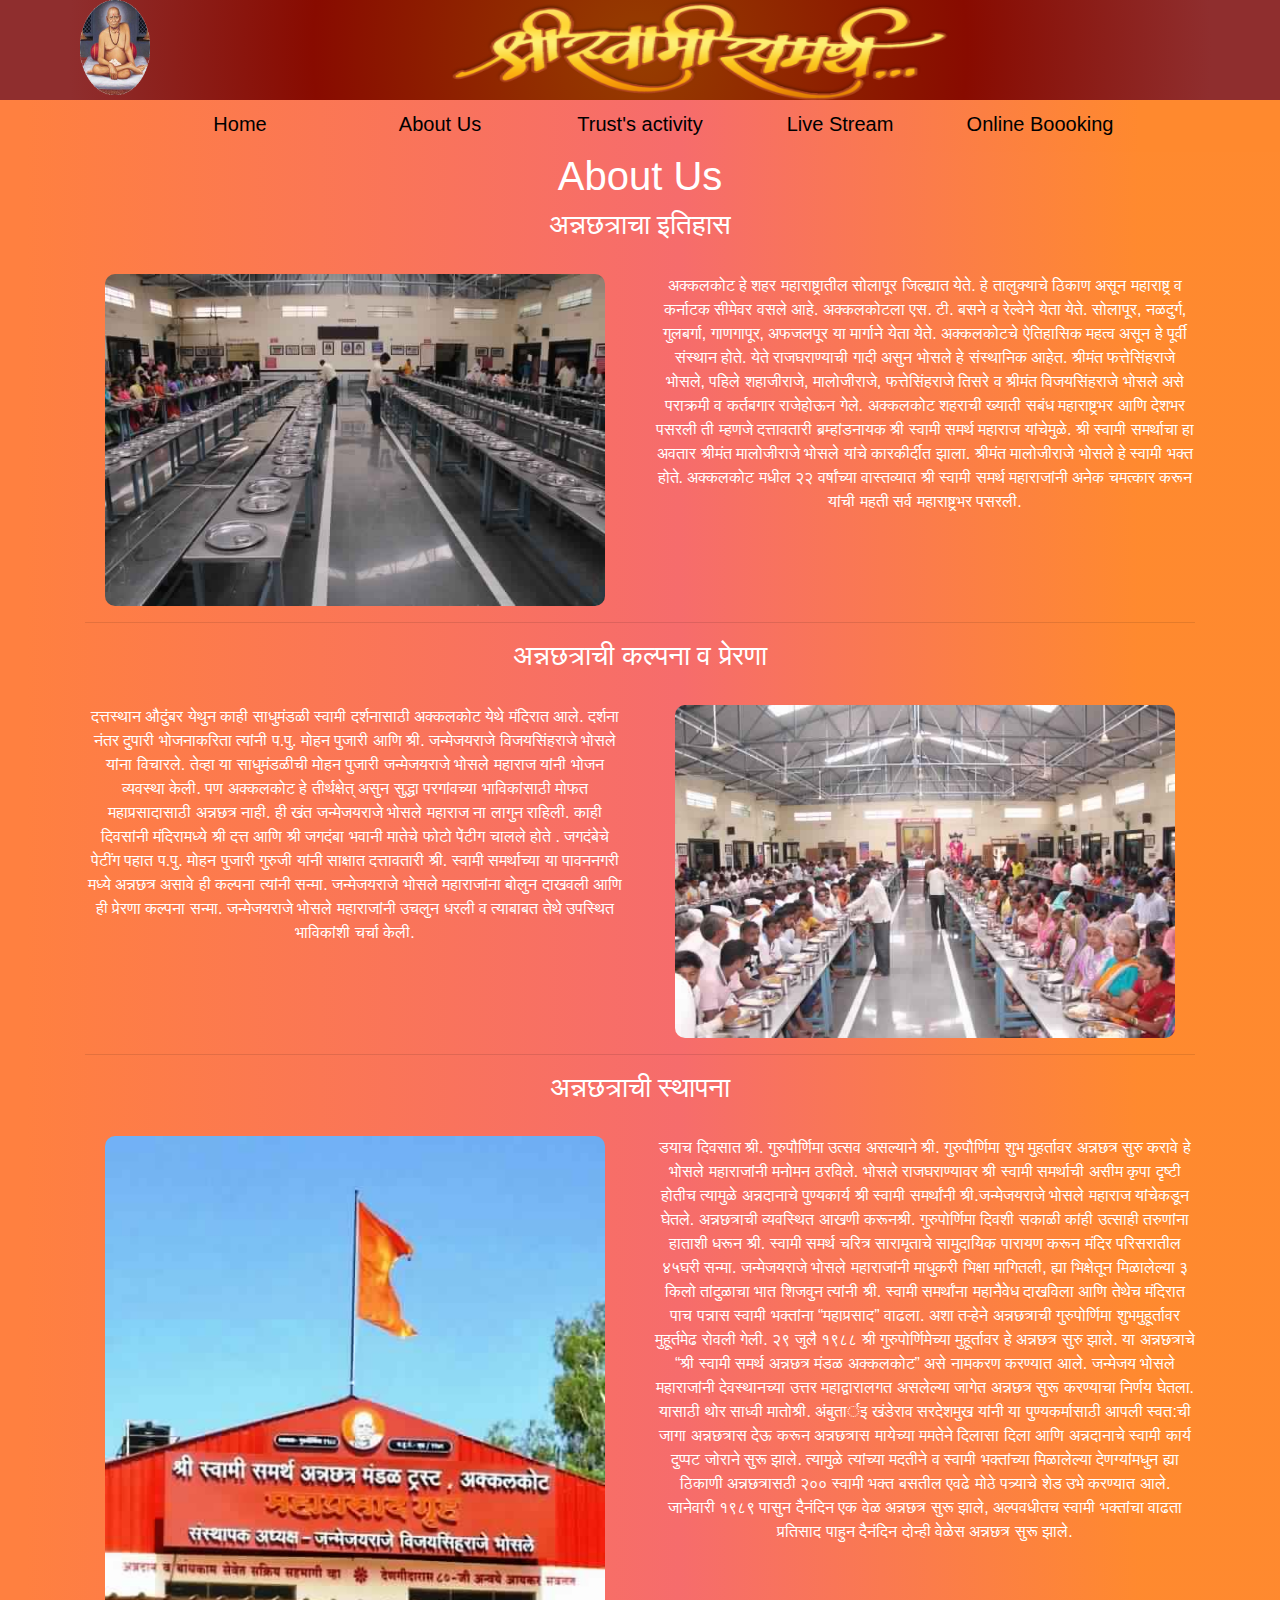
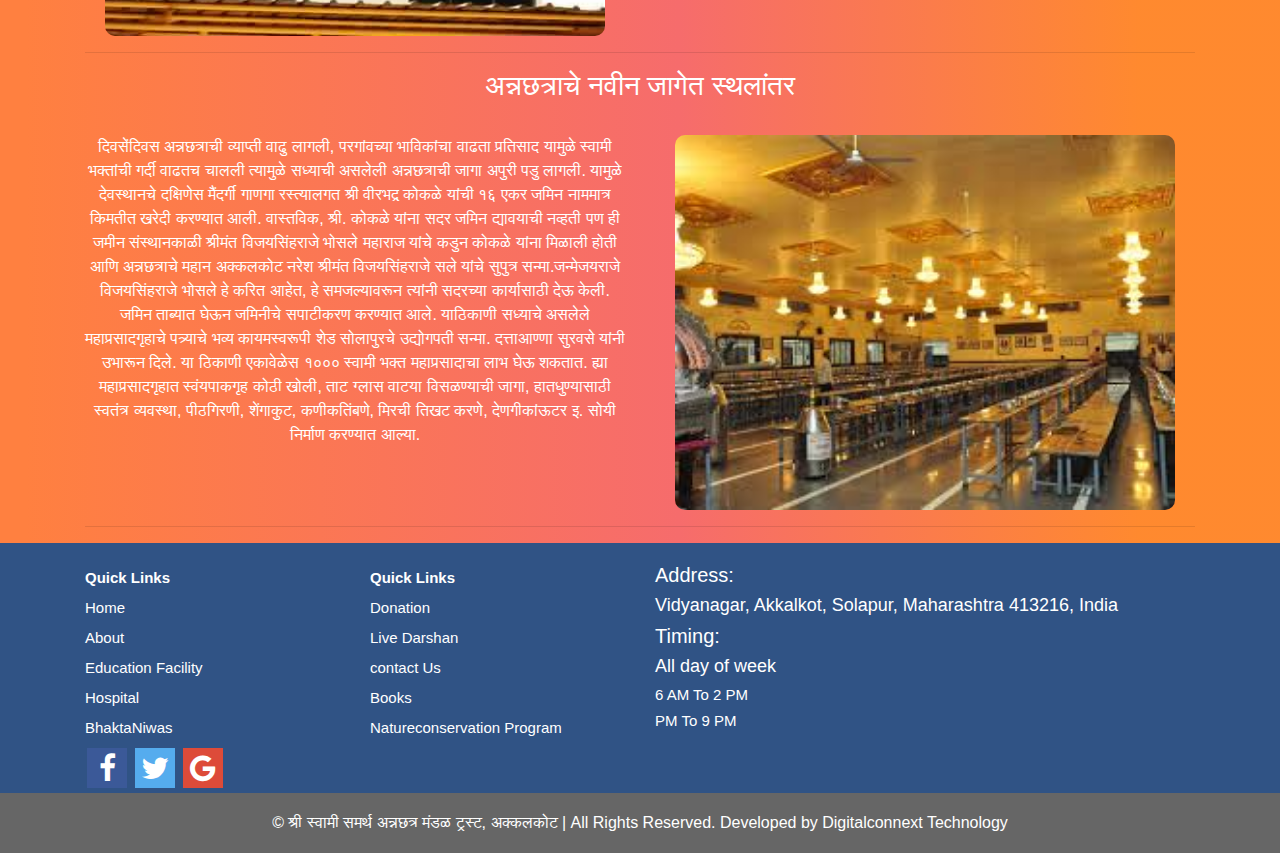
<file: aboutus.html>
<!DOCTYPE html>
<html lang="en">
<head>
  <title>श्री स्वामी समर्थ
    </title>
    <meta charset="utf-8">
    <meta name="viewport" content="width=device-width, initial-scale=1">
    <link rel="stylesheet" href="https://maxcdn.bootstrapcdn.com/bootstrap/4.3.1/css/bootstrap.min.css">
    <link rel="stylesheet" href="styleswami.css">
    <link rel="stylesheet" href="bootstrap-4.3.1-dist\css\bootstrap.min.css">
    <link rel="stylesheet" href="bootstrap-4.3.1-dist\css\bootstrap-grid.min.css">
    <link rel="stylesheet" href="bootstrap-4.3.1-dist\css\bootstrap-reboot.min.css">
    <link rel="stylesheet" href="https://maxcdn.bootstrapcdn.com/bootstrap/4.3.1/css/bootstrap.min.css">
    <link rel="stylesheet" href="https://cdnjs.cloudflare.com/ajax/libs/font-awesome/4.7.0/css/font-awesome.min.css">
    <meta http-equiv="Content-Type" content="text/html; charset=utf-8" />
    
  </head>
<body>

        <header >
        <img src="images\logo.png" class="logomain">
        <img src="images\swami.png" class="logoleft">
    </header>



    <nav class="navbar navbar-expand-lg  navcolor ">
      
      <div class="collapse navbar-collapse container justify-content-center" id="navbarNavAltMarkup">
        <div class="navbar-nav">
          <a class="nav-item nav-link navbutton" href="index.html">Home <span class="sr-only">(current)</span></a>
          <a class="nav-item nav-link navbutton" href="#">About Us<span class="sr-only">(current)</span></a>
          <div class="dropdown">
          <a class="nav-item nav-link dropbtn navbutton" href ="#"> Trust's activity</a>
            <div class="dropdown-content">
            <a href="education.html">Education Facility</a>
            <a href="hospital.html">Hospital</a>
            <a href="bhaktaniwas.html">Bhakta Niwas</a>
            <a href="#">Nature Conservation Program</a>
            <a href="#">Books</a>
            


            </div>
          </div>
          <a class="nav-item nav-link navbutton" href="livedarshan.html">Live Stream</a>
          <a class="nav-item nav-link navbutton" href="onlinebooking.html">Online Boooking</a>
          
        </div>
      </div>
    </nav>

    <section class="container aboutus">
<center>
        <h1>About Us</h1>


        
        <h3>अन्नछत्राचा इतिहास</h3><br>
        <div class="row">
            <div class="col-md-6">
        <img src="images\itihas.jpg">
    </div>
        <div class="col-md-6">
<p>अक्कलकोट हे शहर महाराष्ट्रातील सोलापूर जिल्ह्यात येते. हे तालुक्याचे ठिकाण असून महाराष्ट्र व कर्नाटक 
    सीमेवर वसले आहे. अक्कलकोटला एस. टी. बसने व रेल्वेने येता येते. सोलापूर, नळदुर्ग, गुलबर्गा,
     गाणगापूर, अफजलपूर या मार्गाने येता येते. अक्कलकोटचे ऐतिहासिक महत्व असून हे पूर्वी संस्थान होते. 
     येते राजघराण्याची गादी असुन भोसले हे संस्थानिक आहेत. श्रीमंत फत्तेसिंहराजे भोसले, पहिले शहाजीराजे, 
     मालोजीराजे, फत्तेसिंहराजे तिसरे व श्रीमंत विजयसिंहराजे भोसले असे पराक्रमी व कर्तबगार राजेहोऊन गेले.
     अक्कलकोट शहराची ख्याती सबंध महाराष्ट्रभर आणि देशभर पसरली ती म्हणजे दत्तावतारी ब्रम्हांडनायक श्री 
     स्वामी समर्थ महाराज यांचेमुळे. श्री स्वामी समर्थाचा हा अवतार श्रीमंत मालोजीराजे भोसले यांचे कारकीर्दीत 
     झाला. श्रीमंत मालोजीराजे भोसले हे स्वामी भक्त होते. अक्कलकोट मधील २२ वर्षांच्या वास्तव्यात श्री स्वामी
      समर्थ महाराजांनी अनेक चमत्कार करून यांची महती सर्व महाराष्ट्रभर पसरली.</p>
    </div><br>
    </div>

    <hr>

<h3>अन्नछत्राची कल्पना व प्रेरणा</h3><br>
<div class="row">
    

<div class="col-md-6">
<p>दत्तस्थान औदुंबर येथुन काही साधुमंडळी स्वामी दर्शनासाठी अक्कलकोट येथे मंदिरात आले. दर्शना नंतर दुपारी 
    भोजनाकरिता त्यांनी प.पु. मोहन पुजारी आणि श्री. जन्मेजयराजे विजयसिंहराजे भोसले यांना विचारले. तेव्हा या 
    साधुमंडळीची मोहन पुजारी जन्मेजयराजे भोसले महाराज यांनी भोजन व्यवस्था केली. पण अक्कलकोट हे तीर्थक्षेत्
     असुन सुद्धा परगांवच्या भाविकांसाठी मोफत महाप्रसादासाठी अन्नछत्र नाही. ही खंत जन्मेजयराजे भोसले महाराज
     ना लागुन राहिली. काही दिवसांनी मंदिरामध्ये श्री दत्त आणि श्री जगदंबा भवानी मातेचे फोटो पेंटीग चालले होते
     . जगदंबेचे पेटींग पहात प.पु. मोहन पुजारी गुरुजी यांनी साक्षात दत्तावतारी श्री. स्वामी समर्थाच्या या पावननगरी 
     मध्ये अन्नछत्र असावे ही कल्पना त्यांनी सन्मा. जन्मेजयराजे भोसले महाराजांना बोलुन दाखवली आणि ही प्रेरणा 
     कल्पना सन्मा. जन्मेजयराजे भोसले महाराजांनी उचलुन धरली व त्याबाबत तेथे उपस्थित भाविकांशी चर्चा केली.</p>
</div>

<div class="col-md-6">

        <img src="images\kalpana.jpg">
</div>
</div>

<hr>
<h3>अन्नछत्राची स्थापना</h3><br>
<div class="row">
    
        <div class="col-md-6">

                <img src="images\01.jpg">
        </div>
<div class="col-md-6">
<p>डयाच दिवसात श्री. गुरुपौर्णिमा उत्सव असल्याने श्री. गुरुपौर्णिमा शुभ मुहर्तावर अन्नछत्र सुरु करावे हे भोसले
     महाराजांनी मनोमन ठरविले. भोसले राजघराण्यावर श्री स्वामी समर्थाची असीम कृपा दृष्टी होतीच त्यामुळे
      अन्नदानाचे पुण्यकार्य श्री स्वामी समर्थांनी श्री.जन्मेजयराजे भोसले महाराज यांचेकडून घेतले. अन्नछत्राची 
      व्यवस्थित आखणी करूनश्री. गुरुपोर्णिमा दिवशी सकाळी कांही उत्साही तरुणांना हाताशी धरून श्री. स्वामी 
      समर्थ चरित्र सारामृताचे सामुदायिक पारायण करून मंदिर परिसरातील ४५घरी सन्मा. जन्मेजयराजे भोसले 
      महाराजांनी माधुकरी भिक्षा मागितली, ह्या भिक्षेतून मिळालेल्या ३ किलो तांदुळाचा भात शिजवुन त्यांनी श्री. 
      स्वामी समर्थांना महानैवेध दाखविला आणि तेथेच मंदिरात पाच पन्नास स्वामी भक्तांना “महाप्रसाद” वाढला. 
      अशा तऱ्हेने अन्नछत्राची गुरुपोर्णिमा शुभमुहूर्तावर मुहूर्तमेढ रोवली गेली.
        २९ जुलै १९८८ श्री गुरुपोर्णिमेच्या मुहूर्तावर हे अन्नछत्र सुरु झाले. या अन्नछत्राचे “श्री स्वामी समर्थ अन्नछत्र
         मंडळ अक्कलकोट” असे नामकरण करण्यात आले.  जन्मेजय भोसले महाराजांनी देवस्थानच्या उत्तर 
            महाद्वारालगत असलेल्या जागेत अन्नछत्र सुरू करण्याचा निर्णय घेतला. यासाठी थोर साध्वी मातोश्री. अंबुतार्इ 
            खंडेराव सरदेशमुख यांनी या पुण्यकर्मासाठी आपली स्वत:ची जागा अन्नछत्रास देऊ करून अन्नछत्रास मायेच्या 
            ममतेने दिलासा दिला आणि अन्नदानाचे स्वामी कार्य दुप्पट जोराने सुरू झाले. त्यामुळे त्यांच्या मदतीने व स्वामी भक्तांच्या मिळालेल्या देणग्यांमधुन 
            ह्या ठिकाणी अन्नछत्रासठी २०० स्वामी भक्त बसतील एवढे मोठे पत्र्याचे शेड उभे करण्यात आले. जानेवारी १९८९ 
            पासुन दैनंदिन एक वेळ अन्नछत्र सुरू झाले, अल्पवधीतच स्वामी भक्तांचा वाढता प्रतिसाद पाहुन दैनंदिन दोन्ही 
            वेळेस अन्नछत्र सुरू झाले.</p>
</div>


</div>
<hr>

<h3>अन्नछत्राचे नवीन जागेत स्थलांतर</h3><br>
<div class="row">
    

<div class="col-md-6">
<p>दिवसेंदिवस अन्नछत्राची व्याप्ती वाढु लागली, परगांवच्या भाविकांचा वाढता प्रतिसाद यामुळे स्वामी भक्तांची गर्दी वाढतच
     चालली त्यामुळे सध्याची असलेली अन्नछत्राची जागा अपुरी पडु लागली. यामुळे देवस्थानचे दक्षिणेस मैंदर्गी गाणगा
      रस्त्यालगत श्री वीरभद्र कोकळे यांची १६ एकर जमिन नाममात्र किमतीत खरेदी करण्यात आली. वास्तविक, 
      श्री. कोकळे यांना सदर जमिन द्यावयाची नव्हती पण ही जमीन संस्थानकाळी श्रीमंत विजयसिंहराजे भोसले 
      महाराज यांचे कडुन कोकळे यांना मिळाली होती आणि अन्नछत्राचे महान अक्कलकोट नरेश श्रीमंत विजयसिंहराजे
      सले यांचे सुपुत्र सन्मा.जन्मेजयराजे विजयसिंहराजे भोसले हे करित आहेत, हे समजल्यावरून त्यांनी सदरच्या 
      कार्यासाठी देऊ केली. जमिन ताब्यात घेऊन जमिनीचे सपाटीकरण करण्यात आले. याठिकाणी सध्याचे असलेले 
      महाप्रसादगृहाचे पत्र्याचे भव्य कायमस्वरूपी शेड सोलापुरचे उद्योगपती सन्मा. दत्ताआण्णा सुरवसे यांनी उभारून 
      दिले. या ठिकाणी एकावेळेस १००० स्वामी भक्त महाप्रसादाचा लाभ घेऊ शकतात. ह्या महाप्रसादगृहात स्वंयपाकगृह
      कोठी खोली, ताट ग्लास वाटया विसळण्याची जागा, हातधुण्यासाठी स्वतंत्र व्यवस्था, पीठगिरणी, शेंगाकुट, 
      कणीकतिंबणे, मिरची तिखट करणे, देणगीकांऊटर इ. सोयी निर्माण करण्यात आल्या.</p>
</div>

<div class="col-md-6">

        <img src="newjaga.jpg" alt="newjaga">
</div>
</div>
<hr>

</center>
    </section>

    


<footer>
        <div class="container">
          <div class="row">
          <div class="col-md-3">
            <div class="menu">
        <ul class="list-unstyled">
          <li style="font-weight: 600;color: #fff;">Quick Links</li>
          <a href="index.html"><li>Home</li></a>
          <a href="#"><li>About</li></a>
          <a href="education.html"><li>Education Facility</li></a>
          <a href="hospital.html"><li>Hospital</li></a>
          <a href="bhaktaniwas.html"><li>BhaktaNiwas</li></a>
          <a href="#" class="fa fa-facebook"></a>
      <a href="#" class="fa fa-twitter"></a>
      <a href="#" class="fa fa-google"></a>
          </ul>
          </div>
          </div>
          <div class="col-md-3">
            <div class="menu">
        <ul class="list-unstyled">
          <li style="font-weight: 600;color: #fff;">Quick Links</li>
          <a href="onlinebooking.html"><li>Donation</li></a>
          <a href="livedarshan.html"><li>Live Darshan</li></a>
          <a href="#"><li>contact Us</li></a>
          <a href="#"><li>Books</li></a>
           <a href="#"><li>Natureconservation Program</li></a>
          </ul>
          </div>
          </div>
          <div class="col-md-6 addr">
        
            <h2>Address:</h2>
            <h4>Vidyanagar, Akkalkot, Solapur, Maharashtra 413216, India</h4>
              <h2>Timing:</h2>
              <h4>All day of week</h4>
              <h5>6 AM To 2 PM</h5>
              <h5> PM To 9 PM</h5>
      
            </div>
          </div>
        </div>
    
      </footer>
    
    
    <div class="coppy">
      <h6><center>© श्री स्वामी समर्थ अन्नछत्र मंडळ ट्रस्ट, अक्कलकोट | All Rights Reserved. Developed by Digitalconnext Technology</center></h6></div>
    
    
    
    
    
    
    
    
    
    
    
    
    
      
    </body>
    <script src="https://ajax.googleapis.com/ajax/libs/jquery/3.4.1/jquery.min.js"></script>
      <script src="https://cdnjs.cloudflare.com/ajax/libs/popper.js/1.14.7/umd/popper.min.js"></script>
      <script src="https://maxcdn.bootstrapcdn.com/bootstrap/4.3.1/js/bootstrap.min.js"></script>
      <script src="https://ajax.googleapis.com/ajax/libs/jquery/3.4.1/jquery.min.js"></script>
      <script src="https://cdnjs.cloudflare.com/ajax/libs/popper.js/1.14.7/umd/popper.min.js"></script>
      <script src="https://maxcdn.bootstrapcdn.com/bootstrap/4.3.1/js/bootstrap.min.js"></script>
    
    </html>
</file>
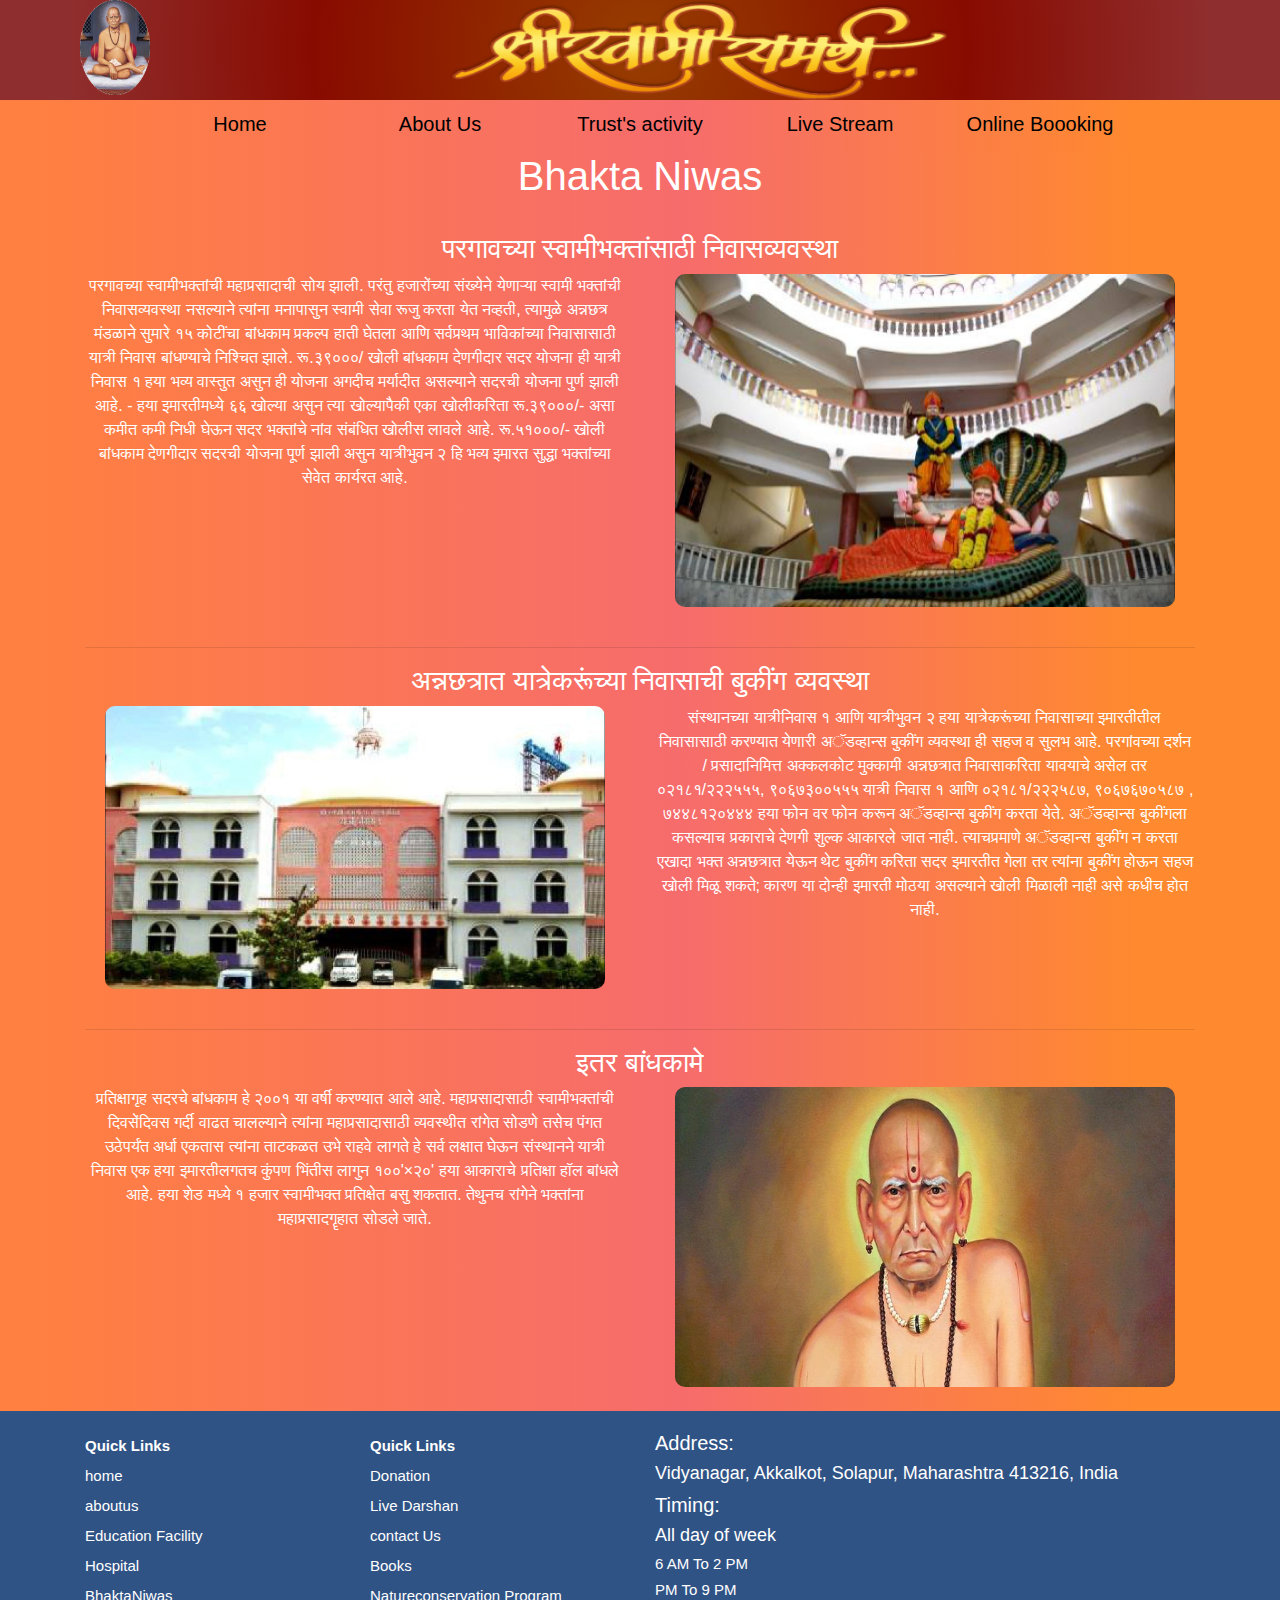
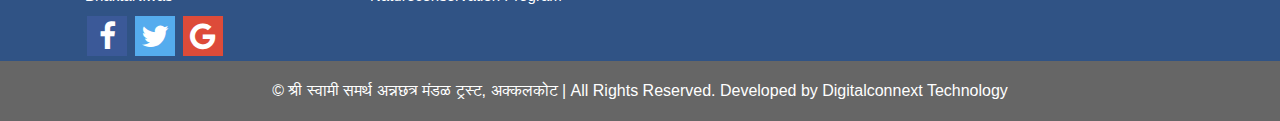
<file: bhaktaniwas.html>
<!DOCTYPE html>
<html lang="en">
<head>
  <title>श्री स्वामी समर्थ
    </title>
    <meta charset="utf-8">
    <meta name="viewport" content="width=device-width, initial-scale=1">
    <link rel="stylesheet" href="https://maxcdn.bootstrapcdn.com/bootstrap/4.3.1/css/bootstrap.min.css">
    <link rel="stylesheet" href="styleswami.css">
    <link rel="stylesheet" href="bootstrap-4.3.1-dist\css\bootstrap.min.css">
    <link rel="stylesheet" href="bootstrap-4.3.1-dist\css\bootstrap-grid.min.css">
    <link rel="stylesheet" href="bootstrap-4.3.1-dist\css\bootstrap-reboot.min.css">
    <link rel="stylesheet" href="https://maxcdn.bootstrapcdn.com/bootstrap/4.3.1/css/bootstrap.min.css">
    <link rel="stylesheet" href="https://cdnjs.cloudflare.com/ajax/libs/font-awesome/4.7.0/css/font-awesome.min.css">
    <meta http-equiv="Content-Type" content="text/html; charset=utf-8" />
    
  </head>
<body>

        <header >
        <img src="images\logo.png" class="logomain">
        <img src="images\swami.png" class="logoleft">
    </header>



    <nav class="navbar navbar-expand-lg  navcolor ">
      
      <div class="collapse navbar-collapse container justify-content-center" id="navbarNavAltMarkup">
        <div class="navbar-nav">
          <a class="nav-item nav-link navbutton" href="index.html">Home <span class="sr-only">(current)</span></a>
          <a class="nav-item nav-link navbutton" href="aboutus.html">About Us<span class="sr-only">(current)</span></a>
          <div class="dropdown">
          <a class="nav-item nav-link dropbtn navbutton" href ="#"> Trust's activity</a>
            <div class="dropdown-content">
            <a href="education.html">Education Facility</a>
            <a href="hospital.html">Hospital</a>
            <a href="#">Bhakta Niwas</a>
            <a href="#">Nature Conservation Program</a>
            <a href="#">Books</a>
            


            </div>
          </div>
          <a class="nav-item nav-link navbutton" href="livedarshan.html">Live Stream</a>
          <a class="nav-item nav-link navbutton" href="onlinebooking.html">Online Boooking</a>
          
        </div>
      </div>
    </nav>





    <section class="container bhaktaniwas">
        <center>
<h1>Bhakta Niwas</h1>
<br>
<h3>परगावच्या स्वामीभक्तांसाठी निवासव्यवस्था</h3>
<div class="row">
    <div class="col-md-6">

        <p>
                परगावच्या स्वामीभक्तांची महाप्रसादाची सोय झाली. परंतु हजारोंच्या संख्येने येणाऱ्या स्वामी भक्तांची निवासव्यवस्था नसल्याने त्यांना मनापासुन स्वामी सेवा रूजु करता येत
                 नव्हती, त्यामुळे अन्नछत्र मंडळाने सुमारे १५ कोटींचा बांधकाम प्रकल्प हाती घेतला आणि सर्वप्रथम भाविकांच्या निवासासाठी यात्री निवास बांधण्याचे निश्चित झाले.


                रू.३९०००/ खोली बांधकाम देणगीदार सदर योजना ही यात्री निवास १ हया भव्य वास्तुत असुन ही योजना अगदीच मर्यादीत असल्याने सदरची योजना पुर्ण झाली आहे.
                - हया इमारतीमध्ये ६६ खोल्या असुन त्या खोल्यापैकी एका खोलीकरिता रू.३९०००/- असा कमीत कमी निधी घेऊन सदर भक्तांचे नांव संबंधित खोलीस लावले आहे.
                
                
                रू.५१०००/- खोली बांधकाम देणगीदार सदरची योजना पूर्ण झाली असुन यात्रीभुवन २ हि भव्य इमारत सुद्धा भक्तांच्या सेवेत कार्यरत आहे.
        </p>
    </div>

        <div class="col-md-6">
                <img src="images\seva.jpg">
        </div>
</div>
<br>

<hr>
<h3>
        अन्नछत्रात यात्रेकरूंच्या निवासाची बुकींग व्यवस्था</h3>
<div class="row">

        <div class="col-md-6">
                <img src="images\booking.jpg">
        </div>
    <div class="col-md-6">

        <p>
                संस्थानच्या यात्रीनिवास १ आणि यात्रीभुवन २ हया यात्रेकरूंच्या निवासाच्या इमारतीतील निवासासाठी करण्यात येणारी अॅडव्हान्स बुकींग व्यवस्था 
                ही सहज व सुलभ आहे. परगांवच्या दर्शन / प्रसादानिमित्त अक्कलकोट मुक्कामी अन्नछत्रात निवासाकरिता यावयाचे असेल तर ०२१८१/२२२५५५, 
                ९०६७३००५५५ यात्री निवास १ आणि ०२१८१/२२२५८७, ९०६७६७०५८७ , ७४४८१२०४४४ हया फोन वर फोन करून अॅडव्हान्स बुकींग करता येते.
                 अॅडव्हान्स बुकींगला कसल्याच प्रकाराचे देणगी शुल्क आकारले जात नाही. त्याचप्रमाणे अॅडव्हान्स बुकींग न करता एखादा भक्त अन्नछत्रात येऊन
                  थेट बुकींग करिता सदर इमारतीत गेला तर त्यांना बुकींग होऊन सहज खोली मिळू शकते; कारण या दोन्ही इमारती मोठया असल्याने खोली
                   मिळाली नाही असे कधीच होत नाही.
        </p>
    </div>

       
</div>
<br>
<hr>

<h3>इतर बांधकामे</h3>
<div class="row">
    <div class="col-md-6">

        <p>
                प्रतिक्षागृह सदरचे बांधकाम हे २००१ या वर्षी करण्यात आले आहे. महाप्रसादासाठी स्वामीभक्तांची दिवसेंदिवस गर्दी वाढत चालल्याने 
                त्यांना महाप्रसादासाठी व्यवस्थीत रांगेत सोडणे तसेच पंगत उठेपर्यंत अर्धा एकतास त्यांना ताटकळत उभे राहवे लागते हे सर्व लक्षात
                 घेऊन संस्थानने यात्री निवास एक हया इमारतीलगतच कुंपण भिंतीस लागुन १००'×२०' हया आकाराचे प्रतिक्षा हॉल बांधले आहे.
                  हया शेड मध्ये १ हजार स्वामीभक्त प्रतिक्षेत बसु शकतात. तेथुनच रांगेने भक्तांना महाप्रसादगॄहात सोडले जाते.
        </p>
    </div>

        <div class="col-md-6">
                <img src="images\GXPb8tQInrCPll8Vef_-NeXGL6gHnzymfywvOhDAnL-P9xuc4NaNypPkpb91IIGx9wN3=h900.png">
        </div>
</div>
<br>








    </center>
    </section>






    

<footer>
    <div class="container">
      <div class="row">
      <div class="col-md-3">
        <div class="menu">
    <ul class="list-unstyled">
      <li style="font-weight: 600;color: #fff;">Quick Links</li>
      <a href="index.html"><li>home</li></a>
      <a href="aboutus.html"><li>aboutus</li></a>
      <a href="education.html"><li>Education Facility</li></a>
      <a href="hospital.html"><li>Hospital</li></a>
      <a href="bhaktaniwas.html"><li>BhaktaNiwas</li></a>
      <a href="#" class="fa fa-facebook"></a>
  <a href="#" class="fa fa-twitter"></a>
  <a href="#" class="fa fa-google"></a>
      </ul>
      </div>
      </div>
      <div class="col-md-3">
        <div class="menu">
    <ul class="list-unstyled">
      <li style="font-weight: 600;color: #fff;">Quick Links</li>
      <a href="onlinebooking.html"><li>Donation</li></a>
      <a href="livedarshan.html"><li>Live Darshan</li></a>
      <a href="#"><li>contact Us</li></a>
      <a href="#"><li>Books</li></a>
       <a href="#"><li>Natureconservation Program</li></a>
      </ul>
      </div>
      </div>
      <div class="col-md-6 addr">
        
        <h2>Address:</h2>
        <h4>Vidyanagar, Akkalkot, Solapur, Maharashtra 413216, India</h4>
          <h2>Timing:</h2>
          <h4>All day of week</h4>
          <h5>6 AM To 2 PM</h5>
          <h5> PM To 9 PM</h5>
  
        </div>
      </div>
    </div>

  </footer>


<div class="coppy">
  <h6><center>© श्री स्वामी समर्थ अन्नछत्र मंडळ ट्रस्ट, अक्कलकोट | All Rights Reserved. Developed by Digitalconnext Technology</center></h6></div>













  
</body>
<script src="https://ajax.googleapis.com/ajax/libs/jquery/3.4.1/jquery.min.js"></script>
  <script src="https://cdnjs.cloudflare.com/ajax/libs/popper.js/1.14.7/umd/popper.min.js"></script>
  <script src="https://maxcdn.bootstrapcdn.com/bootstrap/4.3.1/js/bootstrap.min.js"></script>
  <script src="https://ajax.googleapis.com/ajax/libs/jquery/3.4.1/jquery.min.js"></script>
  <script src="https://cdnjs.cloudflare.com/ajax/libs/popper.js/1.14.7/umd/popper.min.js"></script>
  <script src="https://maxcdn.bootstrapcdn.com/bootstrap/4.3.1/js/bootstrap.min.js"></script>

</html>
</file>
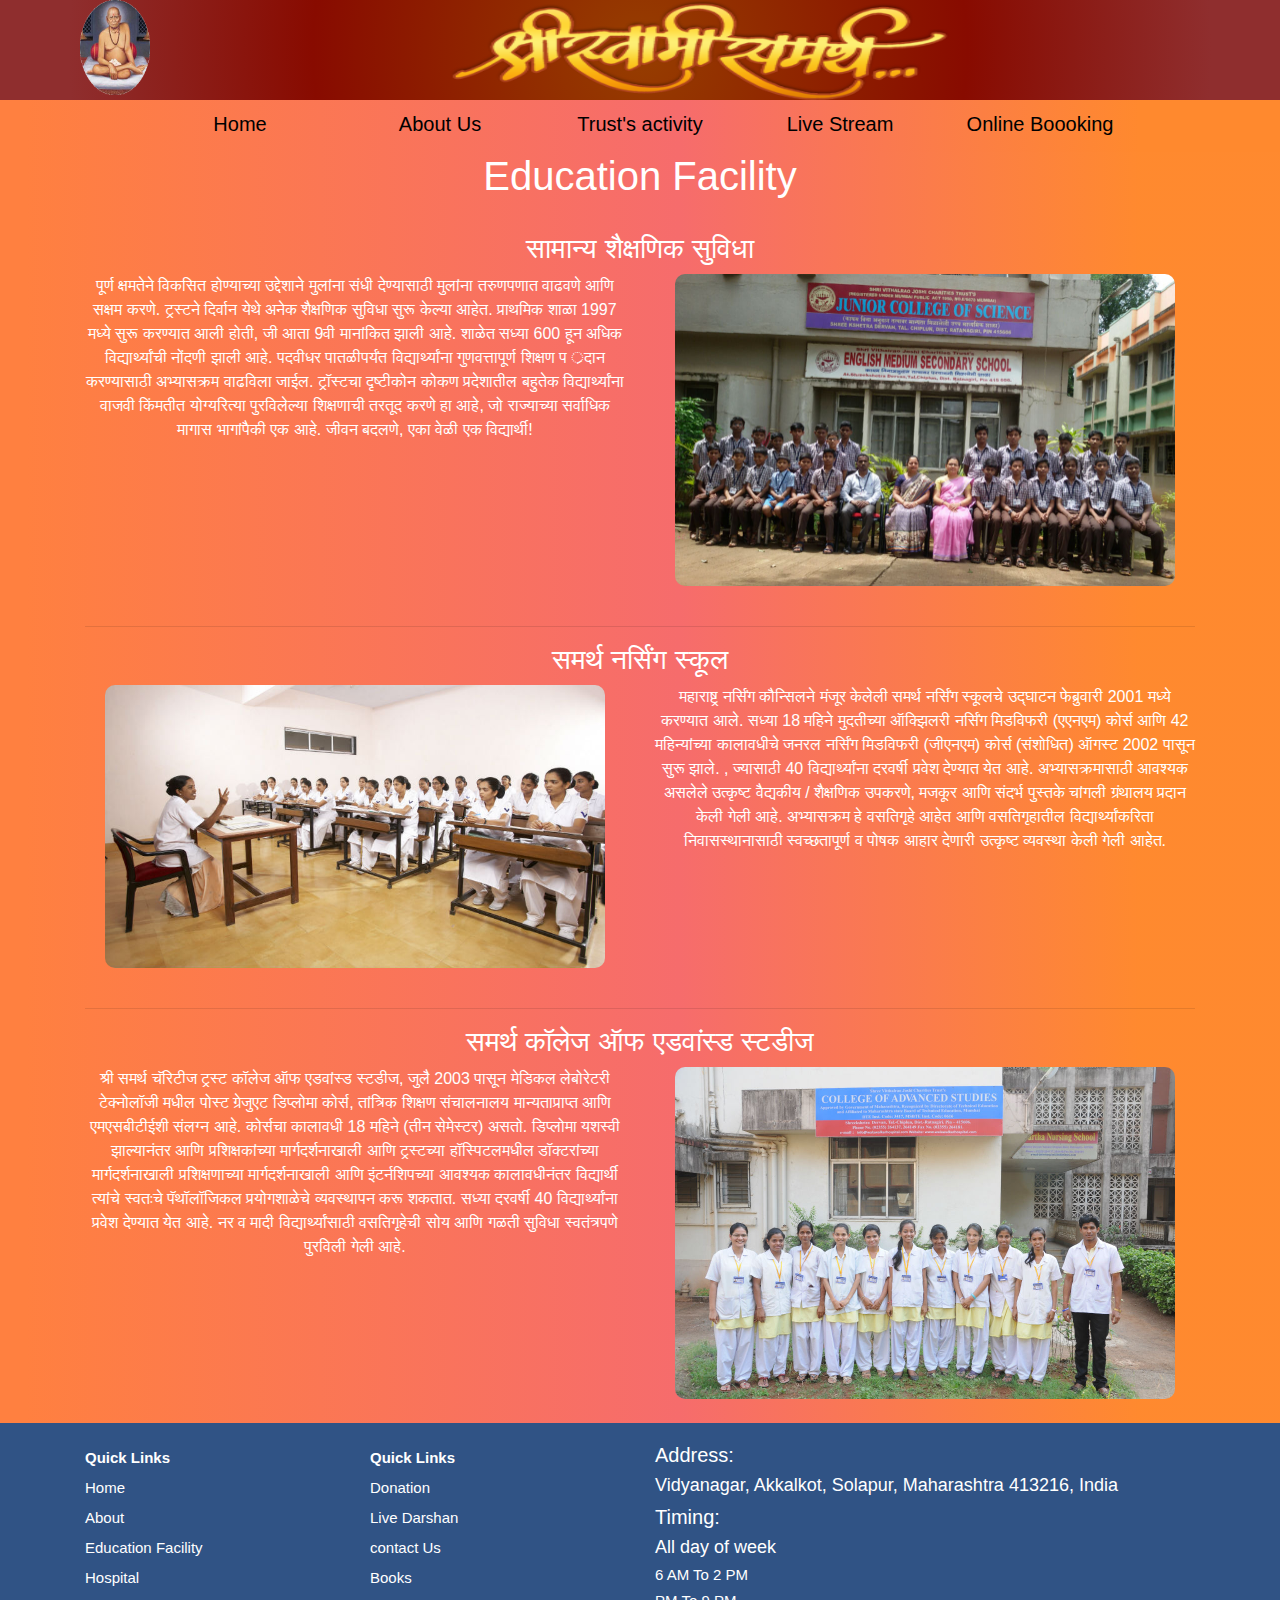
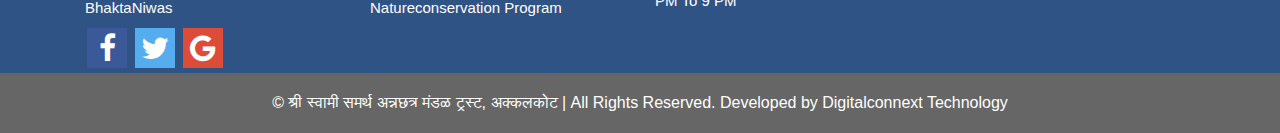
<file: education.html>
<!DOCTYPE html>
<html lang="en">
<head>
  <title>श्री स्वामी समर्थ
    </title>
    <meta charset="utf-8">
    <meta name="viewport" content="width=device-width, initial-scale=1">
    <link rel="stylesheet" href="https://maxcdn.bootstrapcdn.com/bootstrap/4.3.1/css/bootstrap.min.css">
    <link rel="stylesheet" href="styleswami.css">
    <link rel="stylesheet" href="bootstrap-4.3.1-dist\css\bootstrap.min.css">
    <link rel="stylesheet" href="bootstrap-4.3.1-dist\css\bootstrap-grid.min.css">
    <link rel="stylesheet" href="bootstrap-4.3.1-dist\css\bootstrap-reboot.min.css">
    <link rel="stylesheet" href="https://maxcdn.bootstrapcdn.com/bootstrap/4.3.1/css/bootstrap.min.css">
    <link rel="stylesheet" href="https://cdnjs.cloudflare.com/ajax/libs/font-awesome/4.7.0/css/font-awesome.min.css">
    <meta http-equiv="Content-Type" content="text/html; charset=utf-8" />
    
  </head>
<body>

        <header >
        <img src="images\logo.png" class="logomain">
        <img src="images\swami.png" class="logoleft">
    </header>



    <nav class="navbar navbar-expand-lg  navcolor ">
      
      <div class="collapse navbar-collapse container justify-content-center" id="navbarNavAltMarkup">
        <div class="navbar-nav">
          <a class="nav-item nav-link navbutton" href="index.html">Home <span class="sr-only">(current)</span></a>
          <a class="nav-item nav-link navbutton" href="aboutus.html">About Us<span class="sr-only">(current)</span></a>
          <div class="dropdown">
          <a class="nav-item nav-link dropbtn navbutton" href ="#"> Trust's activity</a>
            <div class="dropdown-content">
            <a href="education.html">Education Facility</a>
            <a href="hospital.html">Hospital</a>
            <a href="bhaktaniwas.html">Bhakta Niwas</a>
            <a href="#">Nature Conservation Program</a>
            <a href="#">Books</a>
            


            </div>
          </div>
          <a class="nav-item nav-link navbutton" href="livedarshan.html">Live Stream</a>
          <a class="nav-item nav-link navbutton" href="onlinebooking.html">Online Boooking</a>
          
        </div>
      </div>
    </nav>





    <section class="container education">
        <center>
<h1>Education Facility</h1>
<br>
<h3>सामान्य शैक्षणिक सुविधा</h3>
<div class="row">
    <div class="col-md-6">

        <p>
            पूर्ण क्षमतेने विकसित होण्याच्या उद्देशाने मुलांना संधी देण्यासाठी मुलांना तरुणपणात वाढवणे आणि 
            सक्षम करणे. ट्रस्टने दिर्वान येथे अनेक शैक्षणिक सुविधा सुरू केल्या आहेत. प्राथमिक शाळा 
            1997 मध्ये सुरू करण्यात आली होती, जी आता 9वी मानांकित झाली आहे. शाळेत सध्या 600
             हून अधिक विद्यार्थ्यांची नोंदणी झाली आहे. पदवीधर पातळीपर्यंत विद्यार्थ्यांना गुणवत्तापूर्ण शिक्षण प
             ्रदान करण्यासाठी अभ्यासक्रम वाढविला जाईल. ट्रॉस्टचा दृष्टीकोन कोकण प्रदेशातील बहुतेक विद्यार्थ्यांना 
             वाजवी किंमतीत योग्यरित्या पुरविलेल्या शिक्षणाची तरतूद करणे हा आहे, जो राज्याच्या सर्वाधिक मागास 
             भागांपैकी एक आहे. जीवन बदलणे, एका वेळी एक विद्यार्थी!
        </p>
    </div>

        <div class="col-md-6">
                <img src="images\English_Medium_School.jpg">
        </div>
</div>
<br>

<hr>
<h3>
        समर्थ नर्सिंग स्कूल</h3>
<div class="row">

        <div class="col-md-6">
                <img src="images\NursingSchool.jpg">
        </div>
    <div class="col-md-6">

        <p>
                महाराष्ट्र नर्सिंग कौन्सिलने मंजूर केलेली समर्थ नर्सिंग स्कूलचे उद्घाटन फेब्रुवारी 2001 मध्ये करण्यात आले.
                 सध्या 18 महिने मुदतीच्या ऑक्झिलरी नर्सिंग मिडविफरी (एएनएम) कोर्स आणि 42 महिन्यांच्या कालावधीचे जनरल 
                 नर्सिंग मिडविफरी (जीएनएम) कोर्स (संशोधित) ऑगस्ट 2002 पासून सुरू झाले. , ज्यासाठी 40 विद्यार्थ्यांना 
                 दरवर्षी प्रवेश देण्यात येत आहे. अभ्यासक्रमासाठी आवश्यक असलेले उत्कृष्ट वैद्यकीय / शैक्षणिक उपकरणे, 
                 मजकूर आणि संदर्भ पुस्तके चांगली ग्रंथालय प्रदान केली गेली आहे. अभ्यासक्रम हे वसतिगृहे आहेत आणि
                  वसतिगृहातील विद्यार्थ्यांकरिता निवासस्थानासाठी स्वच्छतापूर्ण व पोषक आहार देणारी उत्कृष्ट व्यवस्था केली गेली 
                  आहेत.
        </p>
    </div>

       
</div>
<br>
<hr>

<h3>समर्थ कॉलेज ऑफ एडवांस्ड स्टडीज</h3>
<div class="row">
    <div class="col-md-6">

        <p>
                श्री समर्थ चॅरिटीज ट्रस्ट कॉलेज ऑफ एडवांस्ड स्टडीज, जुलै 2003 पासून मेडिकल लेबोरेटरी टेक्नोलॉजी मधील 
                पोस्ट ग्रेजुएट डिप्लोमा कोर्स, तांत्रिक शिक्षण संचालनालय मान्यताप्राप्त आणि एमएसबीटीईशी संलग्न आहे. कोर्सचा 
                कालावधी 18 महिने (तीन सेमेस्टर) असतो. डिप्लोमा यशस्वी झाल्यानंतर आणि प्रशिक्षकांच्या मार्गदर्शनाखाली 
                आणि ट्रस्टच्या हॉस्पिटलमधील डॉक्टरांच्या मार्गदर्शनाखाली प्रशिक्षणाच्या मार्गदर्शनाखाली आणि इंटर्नशिपच्या आवश्यक
                 कालावधीनंतर विद्यार्थी त्यांचे स्वतःचे पॅथॉलॉजिकल प्रयोगशाळेचे व्यवस्थापन करू शकतात. सध्या दरवर्षी 40
                  विद्यार्थ्यांना प्रवेश देण्यात येत आहे. नर व मादी विद्यार्थ्यांसाठी वसतिगृहेची सोय आणि गळती सुविधा स्वतंत्रपणे 
                  पुरविली गेली आहे.
        </p>
    </div>

        <div class="col-md-6">
                <img src="images\College_of_Advanced_Studies.jpg">
        </div>
</div>
<br>








    </center>
    </section>






    

<footer>
    <div class="container">
      <div class="row">
      <div class="col-md-3">
        <div class="menu">
    <ul class="list-unstyled">
      <li style="font-weight: 600;color: #fff;">Quick Links</li>
      <a href="index.html"><li>Home</li></a>
      <a href="aboutus.html"><li>About</li></a>
      <a href="education.html"><li>Education Facility</li></a>
      <a href="hospital.html"><li>Hospital</li></a>
      <a href="bhaktaniwas.html"><li>BhaktaNiwas</li></a>
      <a href="#" class="fa fa-facebook"></a>
  <a href="#" class="fa fa-twitter"></a>
  <a href="#" class="fa fa-google"></a>
      </ul>
      </div>
      </div>
      <div class="col-md-3">
        <div class="menu">
    <ul class="list-unstyled">
      <li style="font-weight: 600;color: #fff;">Quick Links</li>
      <a href="#"><li>Donation</li></a>
      <a href="livedarshan.html"><li>Live Darshan</li></a>
      <a href="#"><li>contact Us</li></a>
      <a href="#"><li>Books</li></a>
       <a href="#"><li>Natureconservation Program</li></a>
      </ul>
      </div>
      </div>
      <div class="col-md-6 addr">
        
        <h2>Address:</h2>
        <h4>Vidyanagar, Akkalkot, Solapur, Maharashtra 413216, India</h4>
          <h2>Timing:</h2>
          <h4>All day of week</h4>
          <h5>6 AM To 2 PM</h5>
          <h5> PM To 9 PM</h5>
  
        </div>
      </div>
    </div>

  </footer>


<div class="coppy">
  <h6><center>© श्री स्वामी समर्थ अन्नछत्र मंडळ ट्रस्ट, अक्कलकोट | All Rights Reserved. Developed by Digitalconnext Technology</center></h6></div>













  
</body>
<script src="https://ajax.googleapis.com/ajax/libs/jquery/3.4.1/jquery.min.js"></script>
  <script src="https://cdnjs.cloudflare.com/ajax/libs/popper.js/1.14.7/umd/popper.min.js"></script>
  <script src="https://maxcdn.bootstrapcdn.com/bootstrap/4.3.1/js/bootstrap.min.js"></script>
  <script src="https://ajax.googleapis.com/ajax/libs/jquery/3.4.1/jquery.min.js"></script>
  <script src="https://cdnjs.cloudflare.com/ajax/libs/popper.js/1.14.7/umd/popper.min.js"></script>
  <script src="https://maxcdn.bootstrapcdn.com/bootstrap/4.3.1/js/bootstrap.min.js"></script>

</html>
</file>
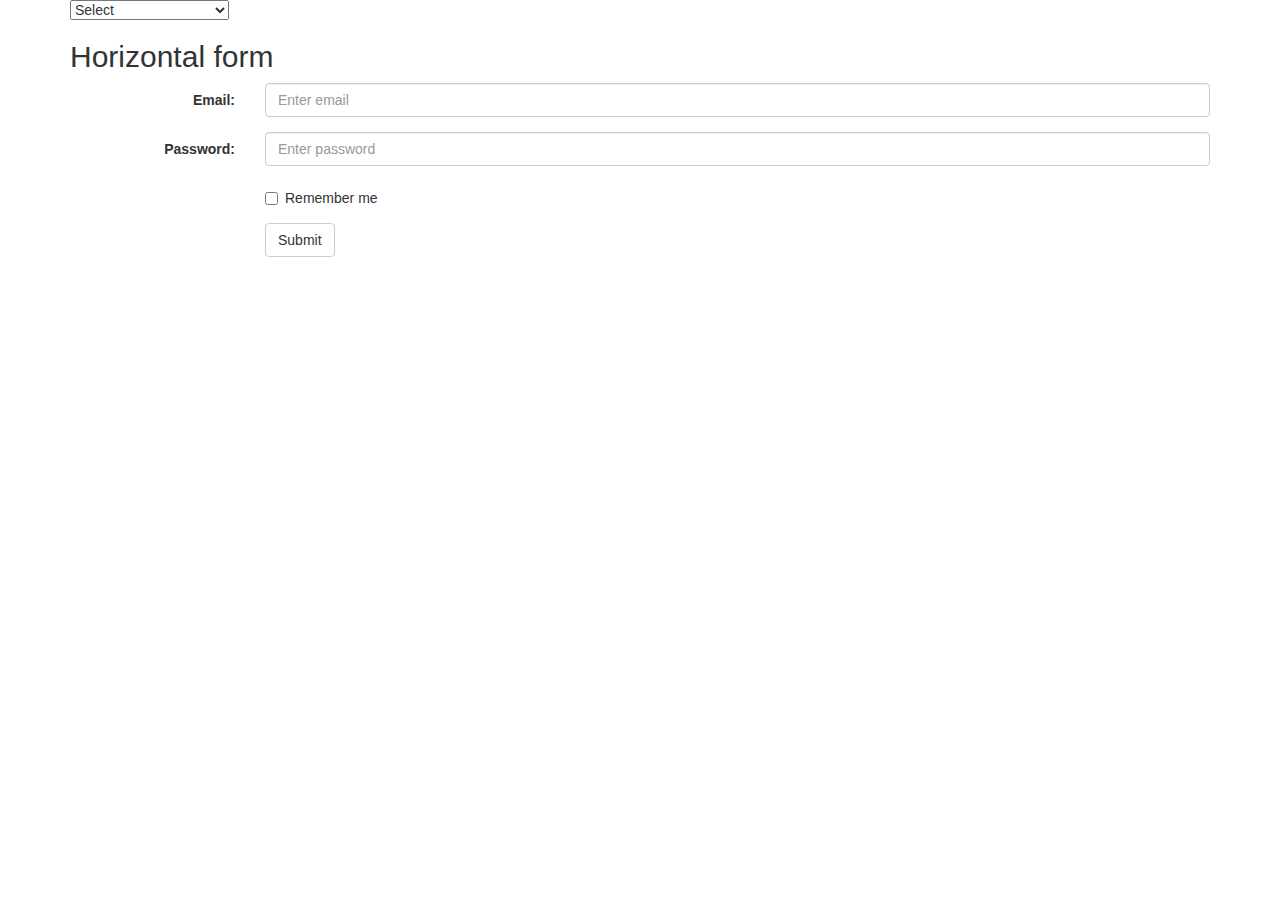
<file: form.html>
<!DOCTYPE html>
<html lang="en">
<head>
  <title>Bootstrap Example</title>
  <meta charset="utf-8">
  <meta name="viewport" content="width=device-width, initial-scale=1">
  <link rel="stylesheet" href="https://maxcdn.bootstrapcdn.com/bootstrap/3.4.0/css/bootstrap.min.css">
  <script src="https://ajax.googleapis.com/ajax/libs/jquery/3.4.1/jquery.min.js"></script>
  <script src="https://maxcdn.bootstrapcdn.com/bootstrap/3.4.0/js/bootstrap.min.js"></script>
</head>
<body>

<div class="container">

        <select class="text2">
                <option>Select</option>
                    <option><a href="F:\bootstrap\akkalkot swamisamartha\onlinebooking.html">Donation</a></option>
                    <option>BhaktaNiwas Booking</option>
                    <option>Pooja Booking</option>
                 </select>



  <h2>Horizontal form</h2>
  <form class="form-horizontal" action="/action_page.php">
    <div class="form-group">
      <label class="control-label col-sm-2" for="email">Email:</label>
      <div class="col-sm-10">
        <input type="email" class="form-control" id="email" placeholder="Enter email" name="email">
      </div>
    </div>
    <div class="form-group">
      <label class="control-label col-sm-2" for="pwd">Password:</label>
      <div class="col-sm-10">          
        <input type="password" class="form-control" id="pwd" placeholder="Enter password" name="pwd">
      </div>
    </div>




    <div class="form-group">        
      <div class="col-sm-offset-2 col-sm-10">
        <div class="checkbox">
          <label><input type="checkbox" name="remember"> Remember me</label>
        </div>
      </div>
    </div>
    <div class="form-group">        
      <div class="col-sm-offset-2 col-sm-10">
        <button type="submit" class="btn btn-default">Submit</button>
      </div>
    </div>
  </form>
</div>

</body>
</html>
</file>
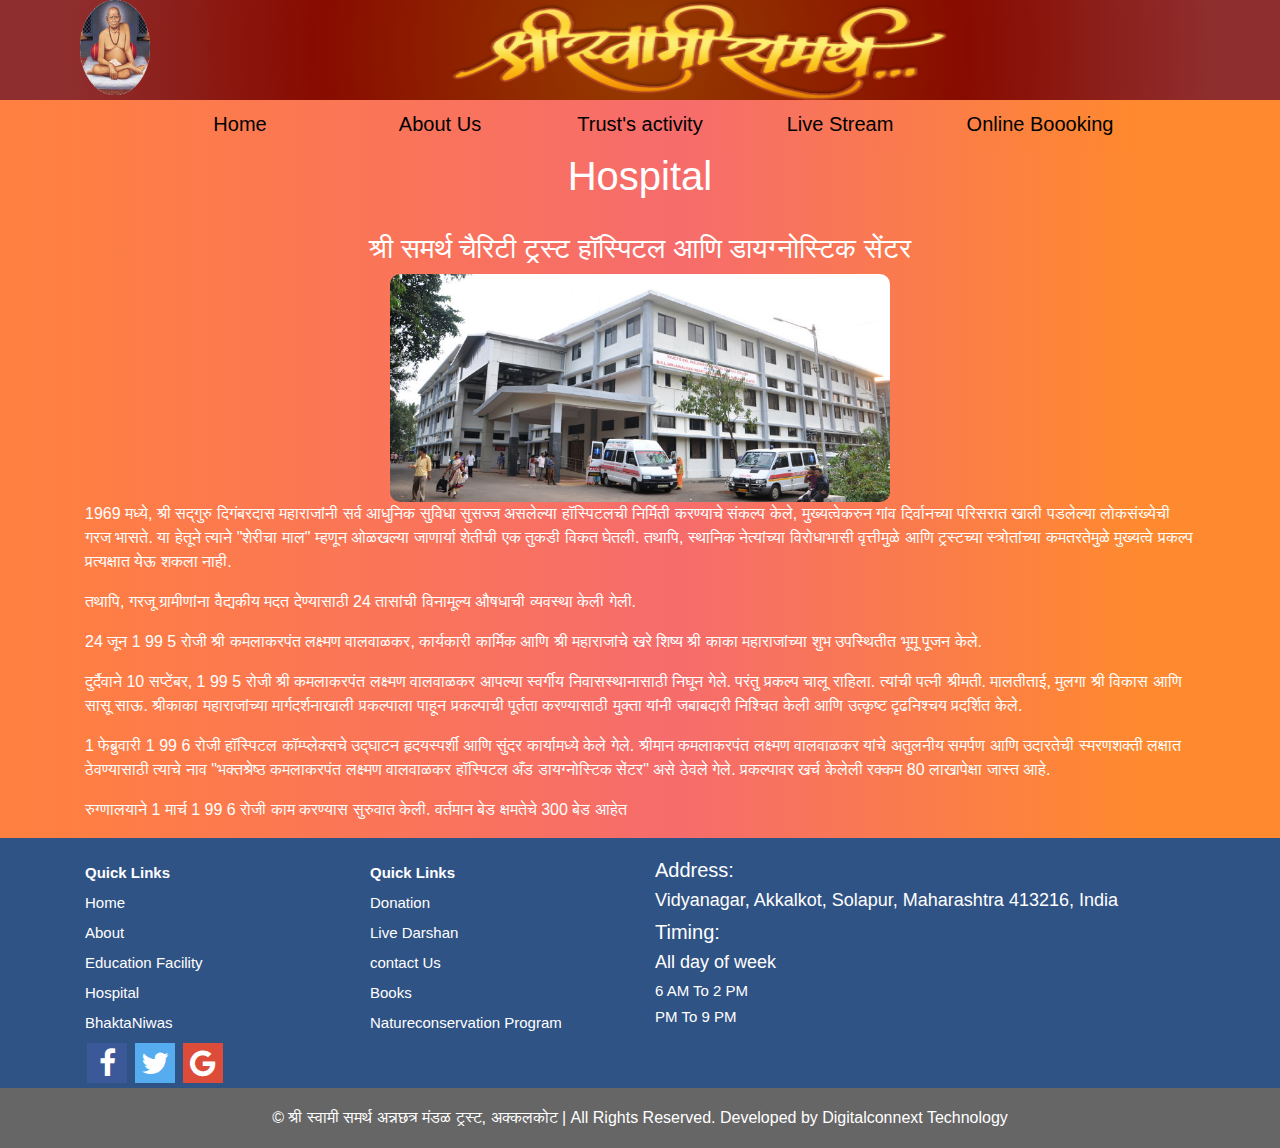
<file: hospital.html>
<!DOCTYPE html>
<html lang="en">
<head>
  <title>श्री स्वामी समर्थ
    </title>
    <meta charset="utf-8">
    <meta name="viewport" content="width=device-width, initial-scale=1">
    <link rel="stylesheet" href="https://maxcdn.bootstrapcdn.com/bootstrap/4.3.1/css/bootstrap.min.css">
    <link rel="stylesheet" href="styleswami.css">
    <link rel="stylesheet" href="bootstrap-4.3.1-dist\css\bootstrap.min.css">
    <link rel="stylesheet" href="bootstrap-4.3.1-dist\css\bootstrap-grid.min.css">
    <link rel="stylesheet" href="bootstrap-4.3.1-dist\css\bootstrap-reboot.min.css">
    <link rel="stylesheet" href="https://maxcdn.bootstrapcdn.com/bootstrap/4.3.1/css/bootstrap.min.css">
    <link rel="stylesheet" href="https://cdnjs.cloudflare.com/ajax/libs/font-awesome/4.7.0/css/font-awesome.min.css">
    <meta http-equiv="Content-Type" content="text/html; charset=utf-8" />
    
  </head>
<body>

        <header >
        <img src="images\logo.png" class="logomain">
        <img src="images\swami.png" class="logoleft">
    </header>



    <nav class="navbar navbar-expand-lg  navcolor ">
      
      <div class="collapse navbar-collapse container justify-content-center" id="navbarNavAltMarkup">
        <div class="navbar-nav">
          <a class="nav-item nav-link navbutton" href="index.html">Home <span class="sr-only">(current)</span></a>
          <a class="nav-item nav-link navbutton" href="aboutus.html">About Us<span class="sr-only">(current)</span></a>
          <div class="dropdown">
          <a class="nav-item nav-link dropbtn navbutton" href ="#"> Trust's activity</a>
            <div class="dropdown-content">
            <a href="education.html">Education Facility</a>
            <a href="hospital.html">Hospital</a>
            <a href="bhaktaniwas.html">Bhakta Niwas</a>
            <a href="#">Nature Conservation Program</a>
            <a href="#">Books</a>
            


            </div>
          </div>
          <a class="nav-item nav-link navbutton" href="livedarshan.html">Live Stream</a>
          <a class="nav-item nav-link navbutton" href="onlinebooking.html">Online Boooking</a>
          
        </div>
      </div>
    </nav>





    <section class="container hospital">
        <center>
<h1>Hospital</h1>
<br>
<h3>
    श्री समर्थ चैरिटी ट्रस्ट
     हॉस्पिटल आणि डायग्नोस्टिक सेंटर</h3>

     <img src="images\Walawalkar_Hospital_Campus.jpg">

        <p>1969 मध्ये, श्री सद्गुरु दिगंबरदास महाराजांनी सर्व आधुनिक सुविधा सुसज्ज असलेल्या हॉस्पिटलची 
          निर्मिती करण्याचे संकल्प केले, मुख्यत्वेकरुन गांव दिर्वानच्या परिसरात खाली पडलेल्या लोकसंख्येची गरज भासते.
           या हेतूने त्याने "शेरीचा माल" म्हणून ओळखल्या जाणार्या शेतीची एक तुकडी विकत घेतली. तथापि, स्थानिक 
           नेत्यांच्या विरोधाभासी वृत्तीमुळे आणि ट्रस्टच्या स्त्रोतांच्या कमतरतेमुळे मुख्यत्वे प्रकल्प प्रत्यक्षात येऊ शकला नाही.</p>

           <p> तथापि, गरजू ग्रामीणांना वैद्यकीय मदत देण्यासाठी 24 तासांची विनामूल्य औषधाची व्यवस्था केली गेली.</p>
            
           <p> 24 जून 1 99 5 रोजी श्री कमलाकरपंत लक्ष्मण वालवाळकर, कार्यकारी कार्मिक आणि श्री महाराजांचे 
            खरे शिष्य श्री काका महाराजांच्या शुभ उपस्थितीत भूमू पूजन केले.</p>
            
            <p>दुर्दैवाने 10 सप्टेंबर, 1 99 5 रोजी श्री कमलाकरपंत लक्ष्मण वालवाळकर आपल्या स्वर्गीय निवासस्थानासाठी
             निघून गेले. परंतु प्रकल्प चालू राहिला. त्यांची पत्नी श्रीमती. मालतीताई, मुलगा श्री विकास आणि सासू साऊ. 
             श्रीकाका महाराजांच्या मार्गदर्शनाखाली प्रकल्पाला पाहून प्रकल्पाची पूर्तता करण्यासाठी मुक्ता यांनी जबाबदारी निश्चित 
             केली आणि उत्कृष्ट दृढनिश्चय प्रदर्शित केले.</p>
            
            <p>1 फेब्रुवारी 1 99 6 रोजी हॉस्पिटल कॉम्प्लेक्सचे उद्घाटन हृदयस्पर्शी आणि सुंदर कार्यामध्ये केले गेले. श्रीमान कमलाकरपंत
             लक्ष्मण वालवाळकर यांचे अतुलनीय समर्पण आणि उदारतेची स्मरणशक्ती लक्षात ठेवण्यासाठी त्याचे नाव "भक्तश्रेष्ठ 
             कमलाकरपंत लक्ष्मण वालवाळकर हॉस्पिटल अँड डायग्नोस्टिक सेंटर" असे ठेवले गेले. प्रकल्पावर खर्च केलेली रक्कम
              80 लाखापेक्षा जास्त आहे.</p>
            
            <p>रुग्णालयाने 1 मार्च 1 99 6 रोजी काम करण्यास सुरुवात केली. वर्तमान बेड क्षमतेचे 300 बेड आहेत
                </p>
    </center>
    </section>


    

<footer>
    <div class="container">
      <div class="row">
      <div class="col-md-3">
        <div class="menu">
    <ul class="list-unstyled">
      <li style="font-weight: 600;color: #fff;">Quick Links</li>
      <a href="index.html"><li>Home</li></a>
      <a href="aboutus.html"><li>About</li></a>
      <a href="education.html"><li>Education Facility</li></a>
      <a href="hospital.html"><li>Hospital</li></a>
      <a href="bhaktaniwas.html"><li>BhaktaNiwas</li></a>
      <a href="#" class="fa fa-facebook"></a>
  <a href="#" class="fa fa-twitter"></a>
  <a href="#" class="fa fa-google"></a>
      </ul>
      </div>
      </div>
      <div class="col-md-3">
        <div class="menu">
    <ul class="list-unstyled">
      <li style="font-weight: 600;color: #fff;">Quick Links</li>
      <a href="onlinebooking.html"><li>Donation</li></a>
      <a href="livedarshan.html"><li>Live Darshan</li></a>
      <a href="#"><li>contact Us</li></a>
      <a href="#"><li>Books</li></a>
       <a href="#"><li>Natureconservation Program</li></a>
      </ul>
      </div>
      </div>
      <div class="col-md-6 addr">
        
        <h2>Address:</h2>
        <h4>Vidyanagar, Akkalkot, Solapur, Maharashtra 413216, India</h4>
          <h2>Timing:</h2>
          <h4>All day of week</h4>
          <h5>6 AM To 2 PM</h5>
          <h5> PM To 9 PM</h5>
  
        </div>
      </div>
    </div>

  </footer>


<div class="coppy">
  <h6><center>© श्री स्वामी समर्थ अन्नछत्र मंडळ ट्रस्ट, अक्कलकोट | All Rights Reserved. Developed by Digitalconnext Technology</center></h6></div>













  
</body>
<script src="https://ajax.googleapis.com/ajax/libs/jquery/3.4.1/jquery.min.js"></script>
  <script src="https://cdnjs.cloudflare.com/ajax/libs/popper.js/1.14.7/umd/popper.min.js"></script>
  <script src="https://maxcdn.bootstrapcdn.com/bootstrap/4.3.1/js/bootstrap.min.js"></script>
  <script src="https://ajax.googleapis.com/ajax/libs/jquery/3.4.1/jquery.min.js"></script>
  <script src="https://cdnjs.cloudflare.com/ajax/libs/popper.js/1.14.7/umd/popper.min.js"></script>
  <script src="https://maxcdn.bootstrapcdn.com/bootstrap/4.3.1/js/bootstrap.min.js"></script>

</html>
</file>
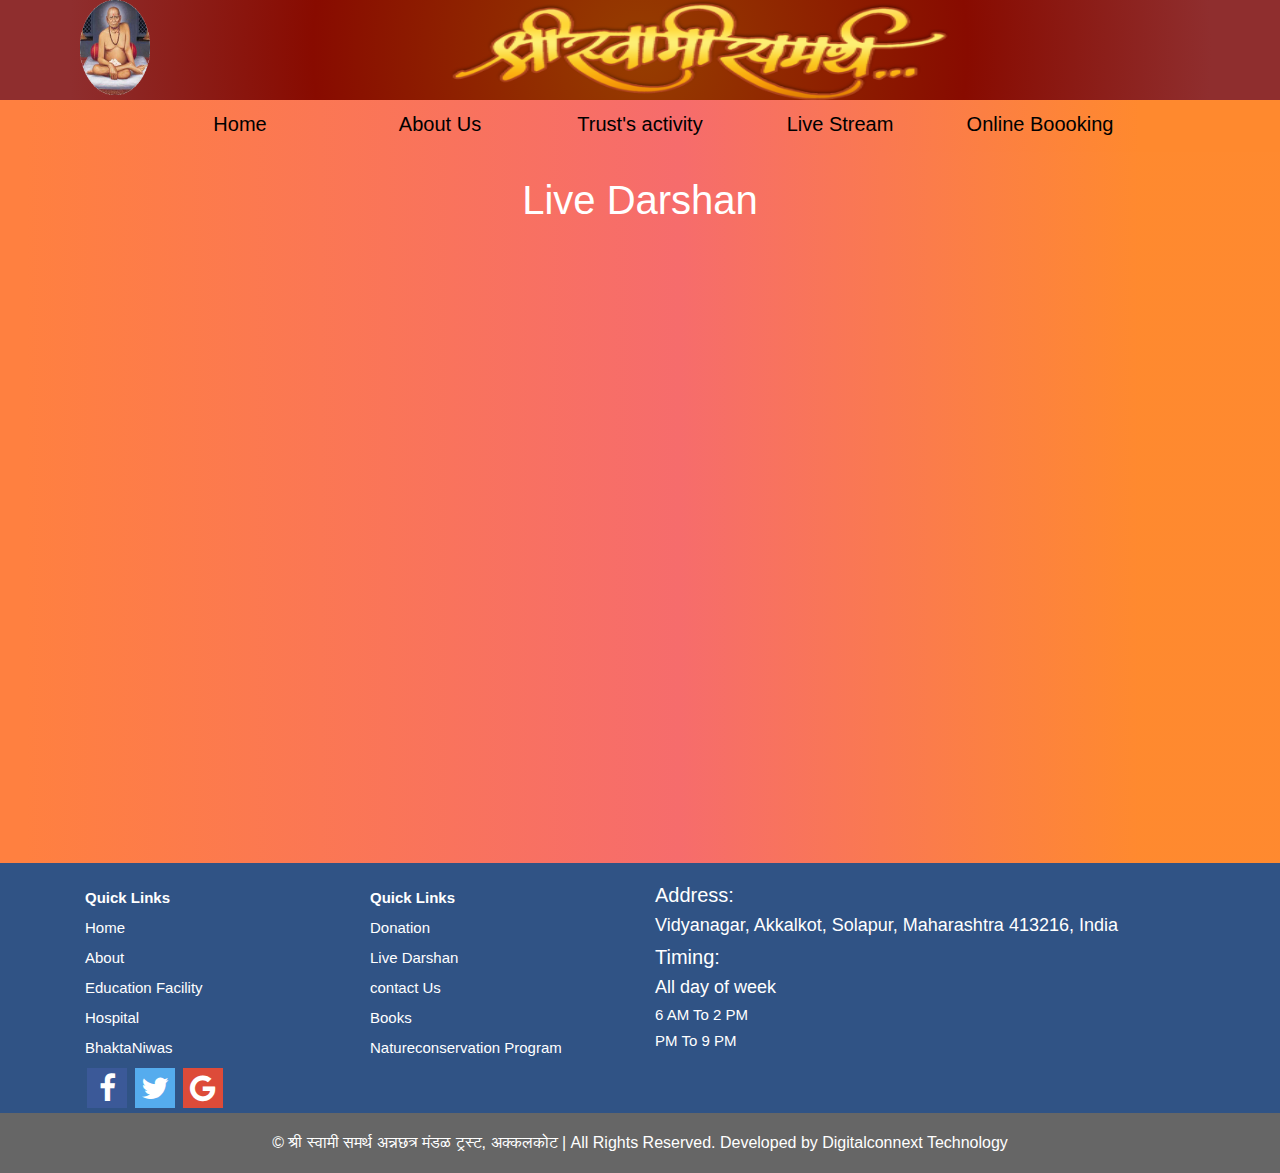
<file: livedarshan.html>
<!DOCTYPE html>
<html lang="en">
<head>
  <title>श्री स्वामी समर्थ
    </title>
    <meta charset="utf-8">
    <meta name="viewport" content="width=device-width, initial-scale=1">
    <link rel="stylesheet" href="https://maxcdn.bootstrapcdn.com/bootstrap/4.3.1/css/bootstrap.min.css">
    <link rel="stylesheet" href="styleswami.css">
    <link rel="stylesheet" href="bootstrap-4.3.1-dist\css\bootstrap.min.css">
    <link rel="stylesheet" href="bootstrap-4.3.1-dist\css\bootstrap-grid.min.css">
    <link rel="stylesheet" href="bootstrap-4.3.1-dist\css\bootstrap-reboot.min.css">
    <link rel="stylesheet" href="https://maxcdn.bootstrapcdn.com/bootstrap/4.3.1/css/bootstrap.min.css">
    <link rel="stylesheet" href="https://cdnjs.cloudflare.com/ajax/libs/font-awesome/4.7.0/css/font-awesome.min.css">
    <meta http-equiv="Content-Type" content="text/html; charset=utf-8" />
    
  </head>
<body>

        <header >
        <img src="images\logo.png" class="logomain">
        <img src="images\swami.png" class="logoleft">
    </header>



    <nav class="navbar navbar-expand-lg  navcolor ">
      
      <div class="collapse navbar-collapse container justify-content-center" id="navbarNavAltMarkup">
        <div class="navbar-nav">
          <a class="nav-item nav-link navbutton" href="index.html">Home <span class="sr-only">(current)</span></a>
          <a class="nav-item nav-link navbutton" href="aboutus.html">About Us<span class="sr-only">(current)</span></a>
          <div class="dropdown">
          <a class="nav-item nav-link dropbtn navbutton" href ="#"> Trust's activity</a>
            <div class="dropdown-content">
            <a href="education.html">Education Facility</a>
            <a href="hospital.html">Hospital</a>
            <a href="bhaktaniwas.html">Bhakta Niwas</a>
            <a href="#">Nature Conservation Program</a>
            <a href="#">Books</a>
            


            </div>
          </div>
          <a class="nav-item nav-link navbutton" href="livedarshan.html">Live Stream</a>
          <a class="nav-item nav-link navbutton" href="onlinebooking.html">Online Boooking</a>
          
        </div>
      </div>
    </nav>





    <section class="container hospital">
        <center>
            <br>
<h1>Live Darshan</h1>
<br>

                <iframe src="https://www.youtube.com/embed/-SV7TRk9l8M" allowfullscreen style="border: 0px solid gray;" width="900px;"  height="600px ;">
                    </iframe>
                  
                    






    </center>
    </section>


    

<footer>
    <div class="container">
      <div class="row">
      <div class="col-md-3">
        <div class="menu">
    <ul class="list-unstyled">
      <li style="font-weight: 600;color: #fff;">Quick Links</li>
      <a href="index.html"><li>Home</li></a>
      <a href="aboutus.html"><li>About</li></a>
      <a href="education.html"><li>Education Facility</li></a>
      <a href="hospital.html"><li>Hospital</li></a>
      <a href="bhaktaniwas.html"><li>BhaktaNiwas</li></a>
      <a href="#" class="fa fa-facebook"></a>
  <a href="#" class="fa fa-twitter"></a>
  <a href="#" class="fa fa-google"></a>
      </ul>
      </div>
      </div>
      <div class="col-md-3">
        <div class="menu">
    <ul class="list-unstyled">
      <li style="font-weight: 600;color: #fff;">Quick Links</li>
      <a href="onlinebooking.html"><li>Donation</li></a>
      <a href="livedarshan.html"><li>Live Darshan</li></a>
      <a href="#"><li>contact Us</li></a>
      <a href="#"><li>Books</li></a>
       <a href="#"><li>Natureconservation Program</li></a>
      </ul>
      </div>
      </div>
      <div class="col-md-6 addr">
        
        <h2>Address:</h2>
        <h4>Vidyanagar, Akkalkot, Solapur, Maharashtra 413216, India</h4>
          <h2>Timing:</h2>
          <h4>All day of week</h4>
          <h5>6 AM To 2 PM</h5>
          <h5> PM To 9 PM</h5>
  
        </div>
      </div>
    </div>

  </footer>


<div class="coppy">
  <h6><center>© श्री स्वामी समर्थ अन्नछत्र मंडळ ट्रस्ट, अक्कलकोट | All Rights Reserved. Developed by Digitalconnext Technology</center></h6></div>













  
</body>
<script src="https://ajax.googleapis.com/ajax/libs/jquery/3.4.1/jquery.min.js"></script>
  <script src="https://cdnjs.cloudflare.com/ajax/libs/popper.js/1.14.7/umd/popper.min.js"></script>
  <script src="https://maxcdn.bootstrapcdn.com/bootstrap/4.3.1/js/bootstrap.min.js"></script>
  <script src="https://ajax.googleapis.com/ajax/libs/jquery/3.4.1/jquery.min.js"></script>
  <script src="https://cdnjs.cloudflare.com/ajax/libs/popper.js/1.14.7/umd/popper.min.js"></script>
  <script src="https://maxcdn.bootstrapcdn.com/bootstrap/4.3.1/js/bootstrap.min.js"></script>

</html>
</file>
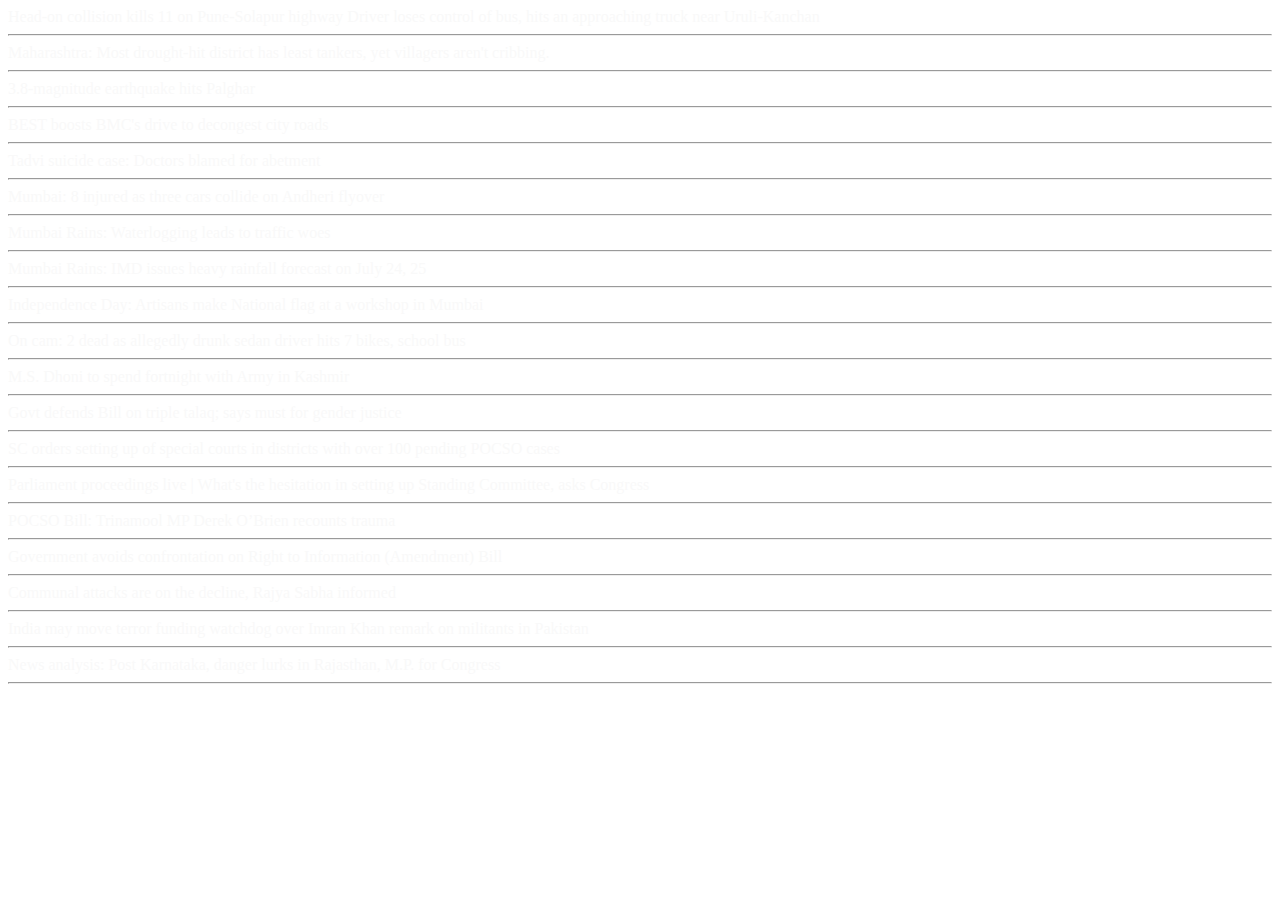
<file: news.html>
<!DOCTYPE html>
<html lang="en">
<head>
  <meta charset="UTF-8">
  <meta name="viewport" content="width=device-width, initial-scale=1.0">
  <meta http-equiv="X-UA-Compatible" content="ie=edge">
  <title>Document</title>
  <style>
  li{
    color: #f9f9f9;
    }
    body::-webkit-scrollbar {
    display: none;
}
  
  </style>
</head>
<body>
  
    <li>Head-on collision kills 11 on Pune-Solapur highway
        Driver loses control of bus, hits an approaching truck near Uruli-Kanchan
        
        </li>
        <hr>
    <li>Maharashtra: Most drought-hit district has least tankers, yet villagers aren't cribbing.</li><hr>
    <li>3.8-magnitude earthquake hits Palghar</li><hr>
    <li>BEST boosts BMC's drive to decongest city roads</li><hr>
    <li>Tadvi suicide case: Doctors blamed for abetment</li><hr>
    <li>Mumbai: 8 injured as three cars collide on Andheri flyover</li><hr>
    <li>Mumbai Rains: Waterlogging leads to traffic woes</li><hr>
    <li>Mumbai Rains: IMD issues heavy rainfall forecast on July 24, 25</li><hr>
    <li>Independence Day: Artisans make National flag at a workshop in Mumbai</li><hr>
    <li>On cam: 2 dead as allegedly drunk sedan driver hits 7 bikes, school bus</li><hr>
    <li>M.S. Dhoni to spend fortnight with Army in Kashmir</li><hr>
    <li>Govt defends Bill on triple talaq; says must for gender justice</li><hr>
    <li>SC orders setting up of special courts in districts with over 100 pending POCSO cases</li><hr>
    <li>Parliament proceedings live | What's the hesitation in setting up Standing Committee, asks Congress</li><hr>
    <li>POCSO Bill: Trinamool MP Derek O’Brien recounts trauma</li><hr>
    <li>Government avoids confrontation on Right to Information (Amendment) Bill</li><hr>
    <li>Communal attacks are on the decline, Rajya Sabha informed</li><hr>
    <li>India may move terror funding watchdog over Imran Khan remark on militants in Pakistan</li><hr>
    <li>News analysis: Post Karnataka, danger lurks in Rajasthan, M.P. for Congress</li><hr>

</body>
</html>
       
      
   
      
      


      
      
        </div>
        </div>
</file>
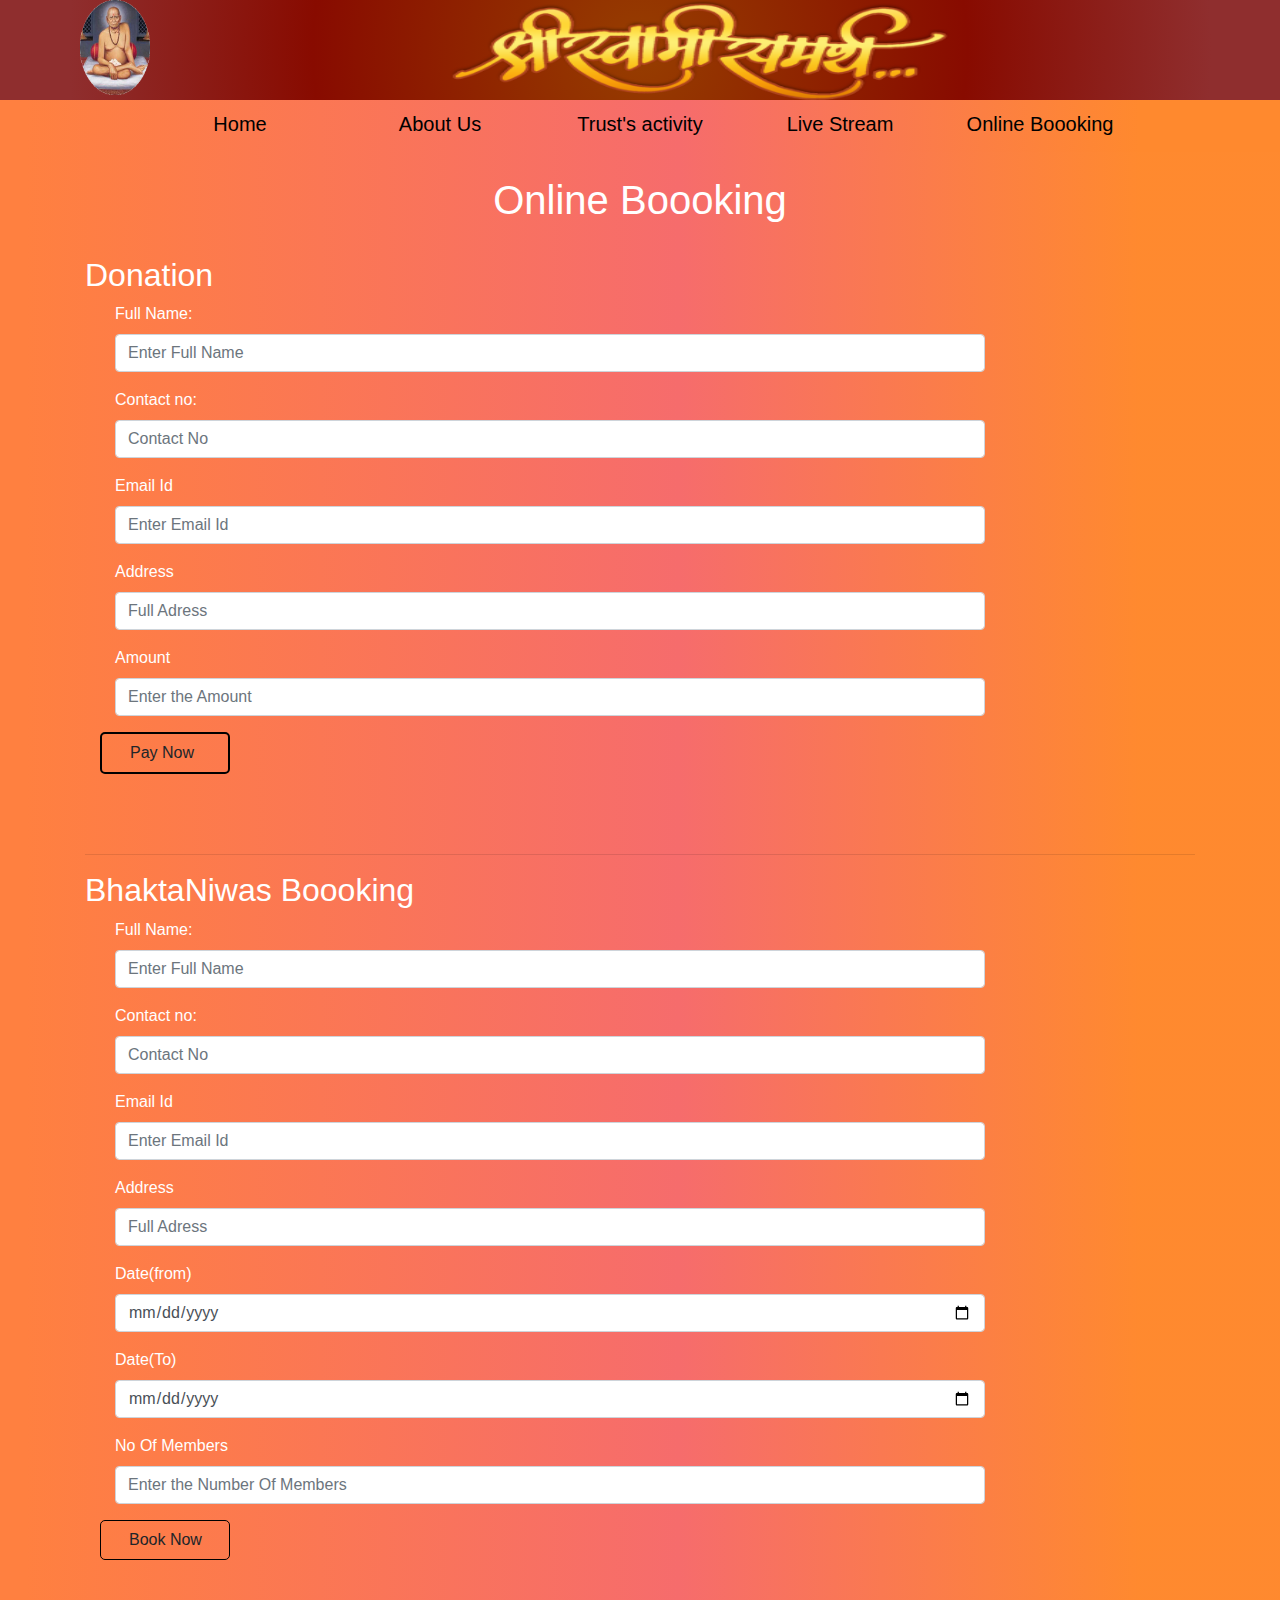
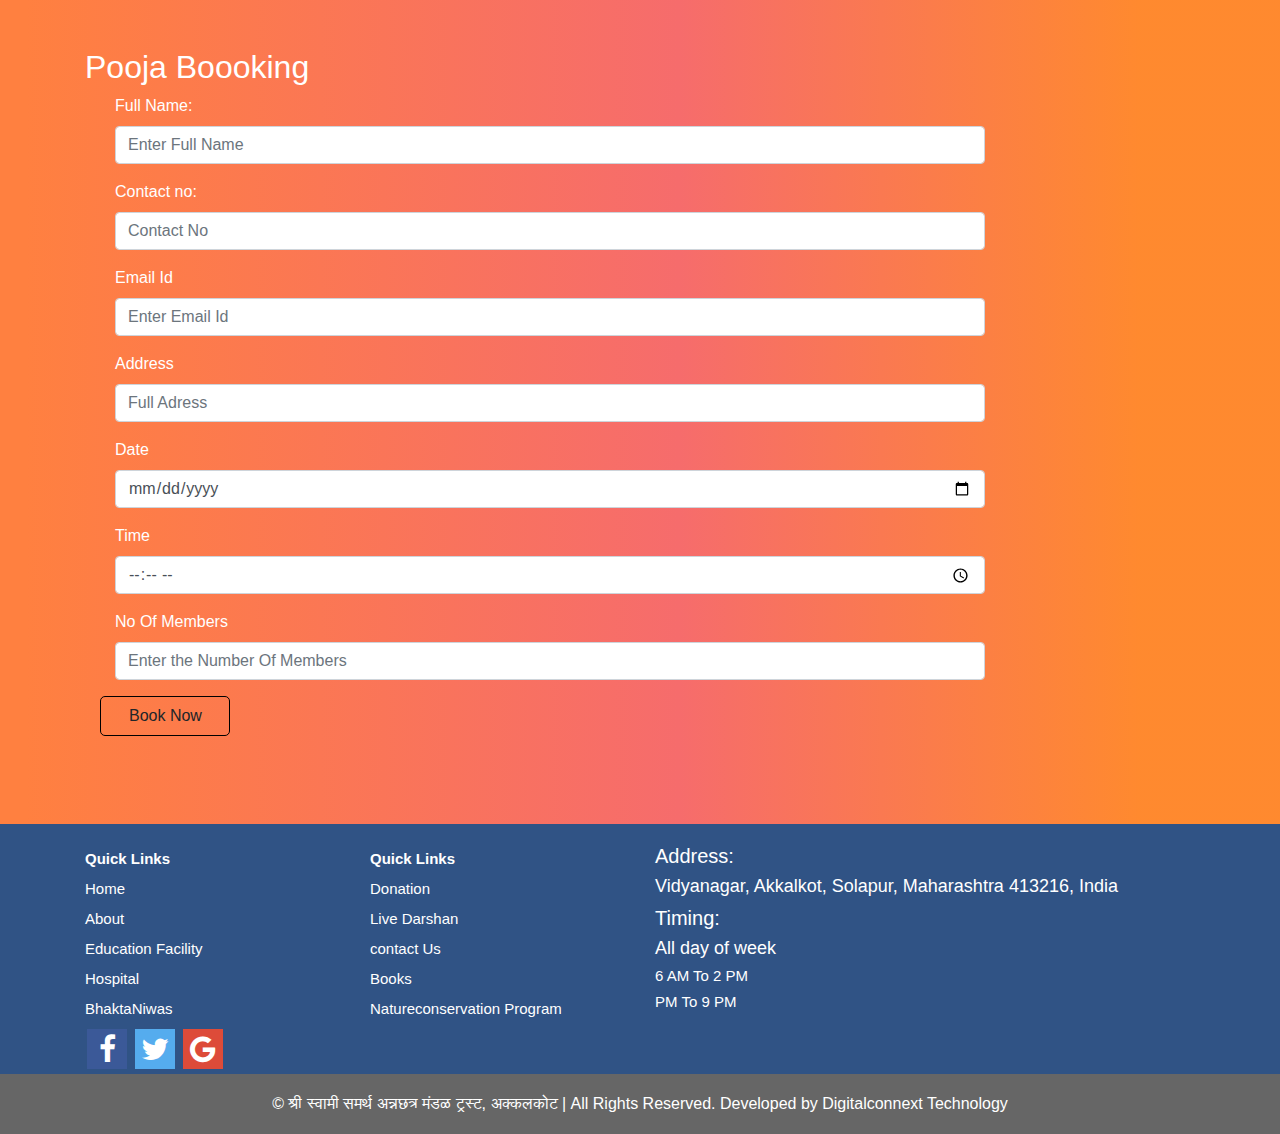
<file: onlinebooking.html>
<!DOCTYPE html>
<html lang="en">
<head>
  <title>श्री स्वामी समर्थ
    </title>
    <meta charset="utf-8">
    <meta name="viewport" content="width=device-width, initial-scale=1">
    <link rel="stylesheet" href="https://maxcdn.bootstrapcdn.com/bootstrap/4.3.1/css/bootstrap.min.css">
    <link rel="stylesheet" href="styleswami.css">
    <link rel="stylesheet" href="bootstrap-4.3.1-dist\css\bootstrap.min.css">
    <link rel="stylesheet" href="bootstrap-4.3.1-dist\css\bootstrap-grid.min.css">
    <link rel="stylesheet" href="bootstrap-4.3.1-dist\css\bootstrap-reboot.min.css">
    <link rel="stylesheet" href="https://maxcdn.bootstrapcdn.com/bootstrap/4.3.1/css/bootstrap.min.css">
    <link rel="stylesheet" href="https://cdnjs.cloudflare.com/ajax/libs/font-awesome/4.7.0/css/font-awesome.min.css">
    <meta http-equiv="Content-Type" content="text/html; charset=utf-8" />
    
  </head>
<body>

        <header >
        <img src="images\logo.png" class="logomain">
        <img src="images\swami.png" class="logoleft">
    </header>



    <nav class="navbar navbar-expand-lg  navcolor ">
      
      <div class="collapse navbar-collapse container justify-content-center" id="navbarNavAltMarkup">
        <div class="navbar-nav">
          <a class="nav-item nav-link navbutton" href="index.html">Home <span class="sr-only">(current)</span></a>
          <a class="nav-item nav-link navbutton" href="aboutus.html">About Us<span class="sr-only">(current)</span></a>
          <div class="dropdown">
          <a class="nav-item nav-link dropbtn navbutton" href ="#"> Trust's activity</a>
            <div class="dropdown-content">
            <a href="education.html">Education Facility</a>
            <a href="hospital.html">Hospital</a>
            <a href="bhaktaniwas.html">Bhakta Niwas</a>
            <a href="#">Nature Conservation Program</a>
            <a href="#">Books</a>
            


            </div>
          </div>
          <a class="nav-item nav-link navbutton" href="livedarshan.html">Live Stream</a>
          <a class="nav-item nav-link navbutton" href="#">Online Boooking</a>
          
        </div>
      </div>
    </nav>





    <section class="container hospital">
       
            <br>
<center><h1>Online Boooking</h1></center>
<br>


<h2>Donation</h2>
<div class="container">

  <form class="form-horizontal" >
    <div class="form-group">
      <label class="control-label col-sm-2" for="email">Full Name:</label>
      <div class="col-sm-10">
        <input type="text" class="form-control" placeholder="Enter Full Name">
      </div>
    </div>
    <div class="form-group">
      <label class="control-label col-sm-2" for="email">Contact no:</label>
      <div class="col-sm-10">
        <input type="text" class="form-control"  placeholder="Contact No" >
      </div>
    </div>
    <div class="form-group">
      <label class="control-label col-sm-2" >Email Id</label>
      <div class="col-sm-10">          
        <input type="email" class="form-control"  placeholder="Enter Email Id" >
      </div>
    </div>
    <div class="form-group">
      <label class="control-label col-sm-2" >Address</label>
      <div class="col-sm-10">          
        <input type="text" class="form-control"  placeholder="Full Adress" >
      </div>
    </div>
     <div class="form-group">
      <label class="control-label col-sm-2" for="email">Amount</label>
      <div class="col-sm-10">
        <input type="email" class="form-control" placeholder="Enter the Amount" >
      </div>
    </div>
    
    
    <div class="form-group paynow">        
      <div class="col-sm-offset-2 col-sm-10">
            <input type="submit" value="Pay Now" class="btn ">
      </div>
    </div>
  </form>
</div>
<br><br><hr>      



<h2>BhaktaNiwas Boooking</h2>
<div class="container">

  <form class="form-horizontal" >
    <div class="form-group">
      <label class="control-label col-sm-2" for="email">Full Name:</label>
      <div class="col-sm-10">
        <input type="text" class="form-control" placeholder="Enter Full Name">
      </div>
    </div>
    <div class="form-group">
      <label class="control-label col-sm-2" for="email">Contact no:</label>
      <div class="col-sm-10">
        <input type="text" class="form-control"  placeholder="Contact No" >
      </div>
    </div>
    <div class="form-group">
      <label class="control-label col-sm-2" >Email Id</label>
      <div class="col-sm-10">          
        <input type="email" class="form-control"  placeholder="Enter Email Id" >
      </div>
    </div>
    <div class="form-group">
      <label class="control-label col-sm-2" >Address</label>
      <div class="col-sm-10">          
        <input type="text" class="form-control"  placeholder="Full Adress" >
      </div>
    </div>
     <div class="form-group">
      <label class="control-label col-sm-2" for="email">Date(from)</label>
      <div class="col-sm-10">
        <input type="Date" class="form-control" placeholder="Enter the Date (from)" >
      </div>
    </div>
    <div class="form-group">
            <label class="control-label col-sm-2" for="email">Date(To)</label>
            <div class="col-sm-10">
              <input type="Date" class="form-control" placeholder="Enter the Date (To)" >
            </div>
          </div>
    
          <div class="form-group">
                <label class="control-label col-sm-2" >No Of Members</label>
                <div class="col-sm-10">          
                  <input type="text" class="form-control"  placeholder="Enter the Number Of Members" >
                </div>
              </div>
    <div class="form-group submitbtn">        
      <div class="col-sm-offset-2 col-sm-10">
            <input type="submit" value="Book Now" class="btn ">
      </div>
    </div>
  </form>
</div>
<br><br><br>



<h2>Pooja Boooking</h2>
<div class="container">

  <form class="form-horizontal" >
    <div class="form-group">
      <label class="control-label col-sm-2" for="email">Full Name:</label>
      <div class="col-sm-10">
        <input type="text" class="form-control" placeholder="Enter Full Name">
      </div>
    </div>
    <div class="form-group">
      <label class="control-label col-sm-2" for="email">Contact no:</label>
      <div class="col-sm-10">
        <input type="text" class="form-control"  placeholder="Contact No" >
      </div>
    </div>
    <div class="form-group">
      <label class="control-label col-sm-2" >Email Id</label>
      <div class="col-sm-10">          
        <input type="email" class="form-control"  placeholder="Enter Email Id" >
      </div>
    </div>
    <div class="form-group">
      <label class="control-label col-sm-2" >Address</label>
      <div class="col-sm-10">          
        <input type="text" class="form-control"  placeholder="Full Adress" >
      </div>
    </div>
     <div class="form-group">
      <label class="control-label col-sm-2" for="email">Date</label>
      <div class="col-sm-10">
        <input type="Date" class="form-control" placeholder="Enter the Date (from)" >
      </div>
    </div>
    <div class="form-group">
            <label class="control-label col-sm-2" for="email">Time</label>
            <div class="col-sm-10">
              <input type="time" class="form-control" placeholder="Enter the Date (To)" >
            </div>
          </div>
    
          <div class="form-group">
                <label class="control-label col-sm-2" >No Of Members</label>
                <div class="col-sm-10">          
                  <input type="text" class="form-control"  placeholder="Enter the Number Of Members" >
                </div>
              </div>
    <div class="form-group submitbtn">        
      <div class="col-sm-offset-2 col-sm-10">
            <input type="submit" value="Book Now" class="btn ">
      </div>
    </div>
  </form>
</div>
<br><br><br>



    </section>


    

<footer>
    <div class="container">
      <div class="row">
      <div class="col-md-3">
        <div class="menu">
    <ul class="list-unstyled">
      <li style="font-weight: 600;color: #fff;">Quick Links</li>
      <a href="index.html"><li>Home</li></a>
      <a href="aboutus.html"><li>About</li></a>
      <a href="education.html"><li>Education Facility</li></a>
      <a href="hospital.html"><li>Hospital</li></a>
      <a href="bhaktaniwas.html"><li>BhaktaNiwas</li></a>
      <a href="#" class="fa fa-facebook"></a>
  <a href="#" class="fa fa-twitter"></a>
  <a href="#" class="fa fa-google"></a>
      </ul>
      </div>
      </div>
      <div class="col-md-3">
        <div class="menu">
    <ul class="list-unstyled">
      <li style="font-weight: 600;color: #fff;">Quick Links</li>
      <a href="#"><li>Donation</li></a>
      <a href="livedarshan.html"><li>Live Darshan</li></a>
      <a href="#"><li>contact Us</li></a>
      <a href="#"><li>Books</li></a>
       <a href="#"><li>Natureconservation Program</li></a>
      </ul>
      </div>
      </div>
      <div class="col-md-6 addr">
        
        <h2>Address:</h2>
        <h4>Vidyanagar, Akkalkot, Solapur, Maharashtra 413216, India</h4>
          <h2>Timing:</h2>
          <h4>All day of week</h4>
          <h5>6 AM To 2 PM</h5>
          <h5> PM To 9 PM</h5>
  
        </div>
      </div>
    </div>

  </footer>


<div class="coppy">
  <h6><center>© श्री स्वामी समर्थ अन्नछत्र मंडळ ट्रस्ट, अक्कलकोट | All Rights Reserved. Developed by Digitalconnext Technology</center></h6></div>













  
</body>
<script src="https://ajax.googleapis.com/ajax/libs/jquery/3.4.1/jquery.min.js"></script>
  <script src="https://cdnjs.cloudflare.com/ajax/libs/popper.js/1.14.7/umd/popper.min.js"></script>
  <script src="https://maxcdn.bootstrapcdn.com/bootstrap/4.3.1/js/bootstrap.min.js"></script>
  <script src="https://ajax.googleapis.com/ajax/libs/jquery/3.4.1/jquery.min.js"></script>
  <script src="https://cdnjs.cloudflare.com/ajax/libs/popper.js/1.14.7/umd/popper.min.js"></script>
  <script src="https://maxcdn.bootstrapcdn.com/bootstrap/4.3.1/js/bootstrap.min.js"></script>

</html>
</file>
<file: styleswami.css>
body{
    margin: 0px;
    background: rgb(255,128,64);
background: linear-gradient(90deg, rgba(255,128,64,1) 2%, rgba(246,108,108,1) 53%, rgba(255,137,46,0.9948354341736695) 89%);}

header{
    width: 100%;
    height: 100px;
    background: rgb(150,60,0);
background: radial-gradient(circle, rgba(150,60,0,1) 2%, rgba(136,11,0,1) 51%, rgba(143,46,46,1) 89%);
}
.logomain{
    position: absolute;
    margin-left:450px;
    width: 500px;
    height: 100px;
    

}
.logoleft{
    position: absolute;
    margin-left: 80px;
    width: 70px;
    height: 95px;
    
}

/*
navbar
*/
.navbar {

} 
.navcolor{
  background: rgb(255,128,64);
background: linear-gradient(90deg, rgba(255,128,64,1) 2%, rgba(246,108,108,1) 53%, rgba(255,137,46,0.9948354341736695) 89%);
}
.navbutton{
  
  width: 200px;
  height:50px;
  text-align: center;
  font-size: 20px;
  color: #f1f1f1;
  margin-top: -7px;
  margin-bottom: -7px;
  
}
.navbutton:hover{background: #fff;color: red; 
}
.navbar a{
  color: #000;
}

.dropbtn {
  background-color: rgb(252, 237, 218));
  color: white;
  padding: 16px;
  font-size: 16px;
  border: none;
  cursor: pointer;
  
  font-size: 20px;
  color: #f1f1f1; 
}

.dropdown {
  position: relative;
  display: inline-block;
 
}

.dropdown-content {
  display: none;
  position: absolute;
  background-color: #f9f9f9;
  min-width: 160px;
  box-shadow: 0px 8px 16px 0px rgba(0,0,0,0.2);
  z-index: 1;
}

.dropdown-content a {
  color: black;
  padding: 12px 16px;
  text-decoration: none;
  display: block;
  border-bottom: 1px solid gainsboro;
  
  
}

.dropdown-content a:hover {background-color: #fff;color: red; text-decoration: none;  }

.dropdown:hover .dropdown-content {
  display: block;
 
}

.dropdown:hover .dropbtn {
  background-color: #fff;
  
}


.carousel-inner h3{
  background:rgba(0,0,0,0.7);
  width: 50%;
  height:60px; 
  margin-left: 25%;
  text-align: center;
padding-top: 10px;
border-radius: 15px;
}


.carousel-inner img {
    width: 100%;
    height: 500px;
    
  }
.banner{
   margin-top: -25px;   
}

.news h3{
  color: #f9f9f9;
text-align: center;
}
  .news li{
      text-decoration: none;
  }

  .flip-card {
    background-color: transparent;
    width: 300px;
    height: 300px;
    perspective: 1000px;
  }
  
  .flip-card-inner {
    position: relative;
    width: 100%;
    height: 100%;
    text-align: center;
    transition: transform 0.6s;
    transform-style: preserve-3d;
    box-shadow: 0 4px 8px 0 rgba(0,0,0,0.2);
  }
  
  .flip-card:hover .flip-card-inner {
    transform: rotateY(180deg);
  }
  
  .flip-card-front, .flip-card-back {
    position: absolute;
    width: 100%;
    height: 100%;
    backface-visibility: hidden;
  }
  
  .flip-card-front {
    background-color: #ffb340;
    color: white;

  }
  
  .flip-card-back {
    background-color: #b13535;
    color: white;
    transform: rotateY(180deg);
  }
  .flip-card-back h1{
    margin-top: 110px;
   
  }

  .fa-credit{
      padding-top: 100px;
  }

  .midimg img{
   Margin-left: 25%;
    
  }

  .mainpart{
    
    margin-top: -48px;
  }
.highlights{
  color: #f9f9f9;
}
  .highlights iframe{
    border: 0px solid red;
    
    
  }
  
  .backg{
    color: #f9f9f9;
   }

   footer{
    background: #305385;
    line-height: 2;
    padding-top: 50px;
    padding-bottom: 50px;
    font-size: 15px;
    height: 250px;
    padding-top: 20px;
    
  }
  footer p{
    line-height: 1.5;
  }
  
  .two{background:  #666666;}
  
  footer a {text-decoration:none;
  color:#fff; }
  
  footer p{color: #fff;}
  
  footer:hover a{text-decoration: none; color: white;}
  
  
  footer .fa {
    padding: 5px;
    font-size: 30px;
    height: 40px;
    width: 40px;
    text-align: center;
    text-decoration: none;
    margin: 5px 2px;
  }
  
  footer .fa:hover {
      opacity: 0.7;
  }
  
  footer .fa-facebook {
    background: #3B5998;
    color: white;
  }
  
  footer .fa-twitter {
    background: #55ACEE;
    color: white;
  }
  
  footer .fa-google {
    background: #dd4b39;
    color: white;
  }
  
  footer h2{
    color: #fff;
    size:14px;
  }
  footer h4
  {
    color: #fff;
  }
  footer h5{
    color: #fff;
  }
  .coppy
  {
    height: 60px;
    background: #666666;
  
  }
  .coppy h6{
    padding-top: 20px;
    color: #fff;
  }

.aboutus{
  color: #fff; 
}

  .aboutus img{
width: 500px;
border-radius: 10px;
 
  }
  
  .education{
    color: #fff; 
  }
  
    .education img{
  width: 500px;
  border-radius: 10px;
   
    }
.bhaktaniwas{
  color: #fff; 
}

  .bhaktaniwas img{
width: 500px;
border-radius: 10px;
 
  }
  .hospital{
    color: #fff; 
  }
  .hospital p{
    text-align: left;
  }
  .hospital img{
    width: 500px;
border-radius: 10px;
  }
  .submitbtn{
    border: 1px solid black;
    width: 130px;
    border-radius: 5px;
    
  }
  .paynow{
    border: 2px solid black;
    width: 130px;
    border-radius: 5px;
  }
  .addr h2{
    font-size: 20px;

  }
  .addr h4{
    font-size: 18px;

  }
  .addr h5{
    font-size: 15px;

  }
</file>
